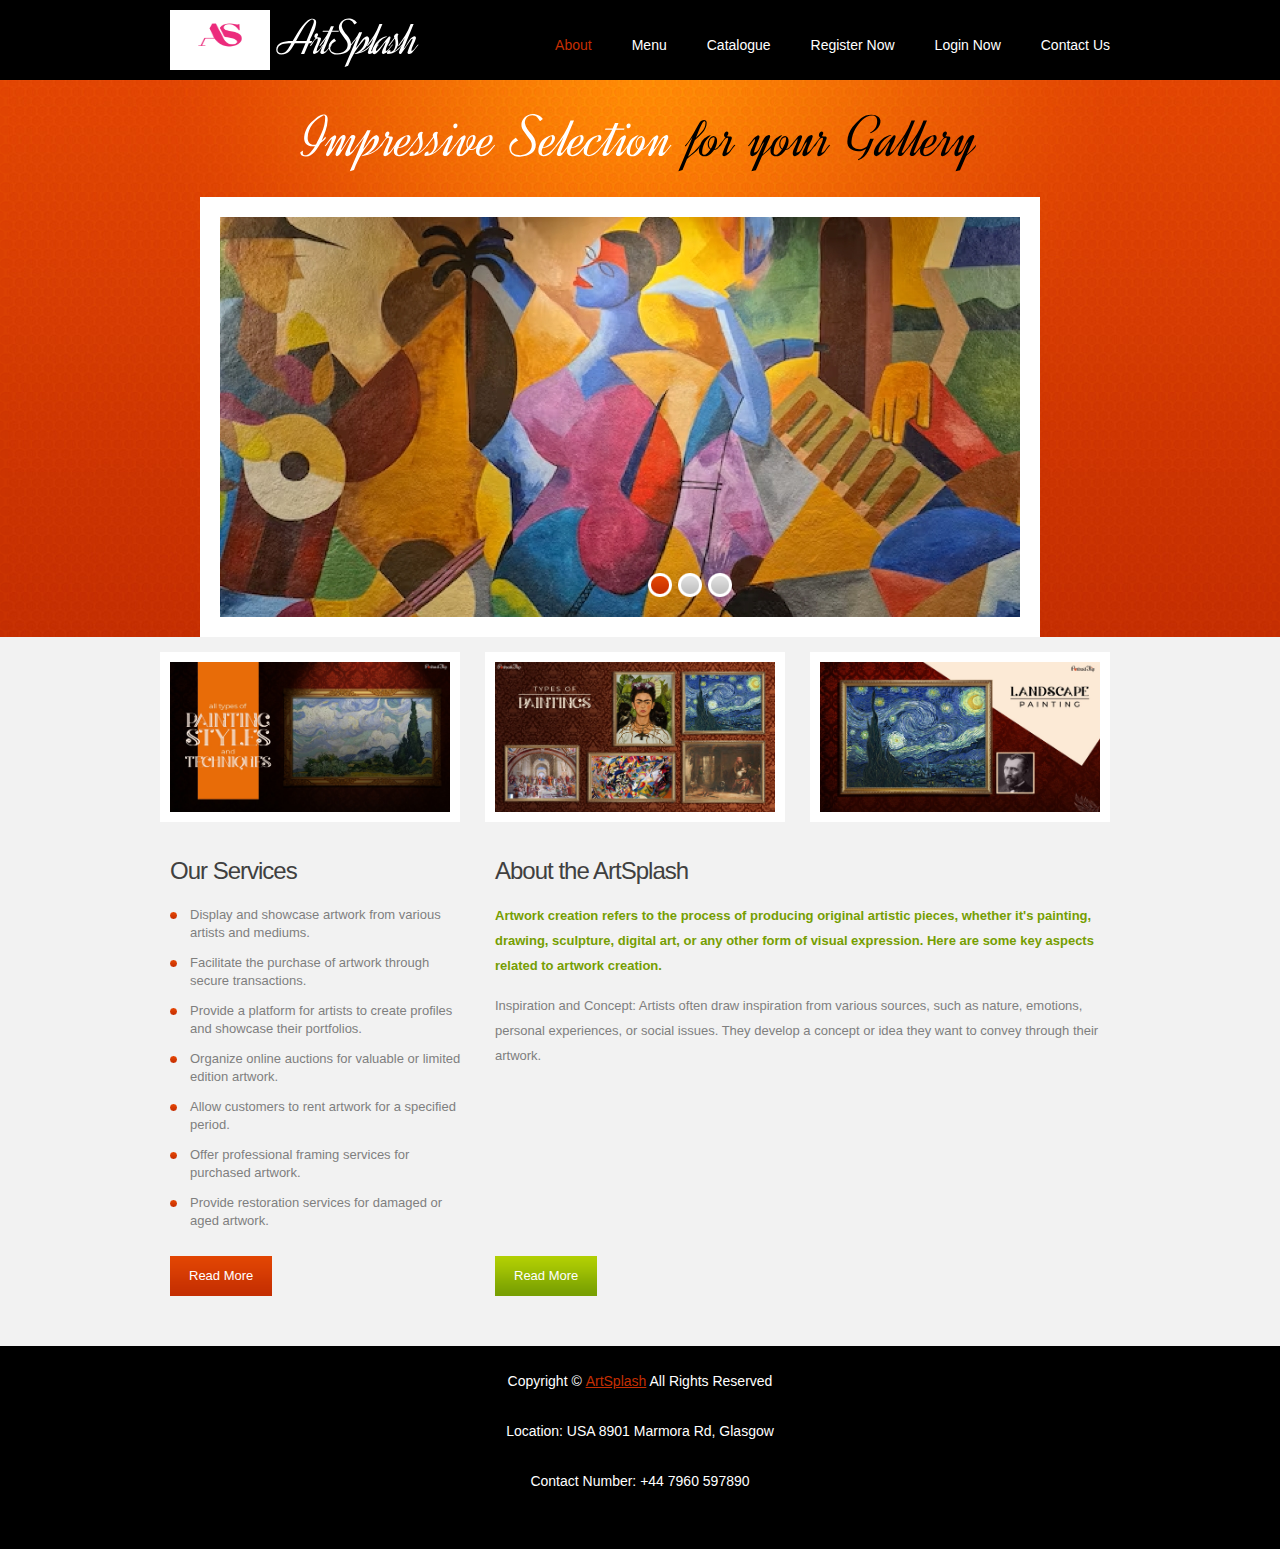
<file: index.html>
<!DOCTYPE html>
<html lang="en">
<head>
<title>ArtSplash</title>
<meta charset="utf-8">
<link rel="stylesheet" href="css/reset.css" type="text/css" media="screen">
<link rel="stylesheet" href="css/style.css" type="text/css" media="screen">
<link rel="stylesheet" href="css/layout.css" type="text/css" media="screen">
<script src="js/jquery-1.7.1.min.js" type="text/javascript"></script>
<script src="js/cufon-yui.js" type="text/javascript"></script>
<script src="js/cufon-replace.js" type="text/javascript"></script>
<script src="js/Dynalight_400.font.js" type="text/javascript"></script>
<script src="js/FF-cash.js" type="text/javascript"></script>
<script src="js/tms-0.3.js" type="text/javascript"></script>
<script src="js/tms_presets.js" type="text/javascript"></script>
<script src="js/jquery.easing.1.3.js" type="text/javascript"></script>
<script src="js/jquery.equalheights.js" type="text/javascript"></script>
<!--[if lt IE 9]><script type="text/javascript" src="js/html5.js"></script><![endif]-->
</head>
<body id="page1">
<!--==============================header=================================-->
<header>
  <div class="row-top">
    <div class="main">
      <div class="wrapper">
        <h1><a href="index.html"><img src="images/logo.jpg" width="100px"; height="70px"> ArtSplash<span></span></a></h1>
        <nav>
          <ul class="menu">
            <li><a class="active" href="index.html">About</a></li>
            <li><a href="menu.html">Menu</a></li>
            <li><a href="catalogue.html">Catalogue </a></li>
            <li><a href="sregisteration.html">Register Now</a></li>
            <li><a href="login.html">Login Now</a></li>
            <li><a href="contact.html">Contact Us</a></li>
          </ul>
        </nav>
      </div>
    </div>
  </div>
  <div class="row-bot">
    <div class="row-bot-bg">
      <div class="main">
        <h2>Impressive Selection <span>for your Gallery</span></h2>
        <div class="slider-wrapper">
          <div class="slider">
            <ul class="items">
              <li> <img src="images/slider2.jpg" alt=""/> </li>
              <li> <img src="images/slider1.jpg" alt="" /> </li>
              <li> <img src="images/slider3.jpg" alt="" /> </li>
            </ul>
          </div>
        </div>
      </div>
    </div>
  </div>
</header>
<!--==============================content================================-->
<section id="content">
  <div class="main">
    <div class="wrapper img-indent-bot">
      <article class="col-1"> <a href="#"><img class="img-border" src="images/subslider1.jpg" alt="" width="280px" height="150px"></a> </article>
      <article class="col-1"> <a href="#"><img class="img-border" src="images/subslider2.jpg" alt="" width="280px" height="150px"></a> </article>
      <article class="col-2"> <a href="#"><img class="img-border" src="images/subslider3.jpg" alt="" width="280px" height="150px"></a> </article>
    </div>
    <div class="wrapper">
      <article class="column-1">
        <div class="indent-left">
          <div class="maxheight indent-bot">
            <h3>Our Services</h3>
            <ul class="list-1">
              <li><a href="#">Display and showcase artwork from various artists and mediums.</a></li>
              <li><a href="#">Facilitate the purchase of artwork through secure transactions.</a></li>
              <li><a href="#">Provide a platform for artists to create profiles and showcase their portfolios.</a></li>
              <li><a href="#">Organize online auctions for valuable or limited edition artwork.</a></li>
              <li><a href="#">Allow customers to rent artwork for a specified period.</a></li>
              <li><a href="#">Offer professional framing services for purchased artwork.</a></li>
              <li><a href="#">Provide restoration services for damaged or aged artwork.</a></li>
            </ul>
          </div>
          <a class="button-1" href="#">Read More</a> </div>
      </article>
      <article class="column-2">
        <div class="maxheight indent-bot">
          <h3 class="p1">About the ArtSplash</h3>
          <h6 class="p2">Artwork creation refers to the process of producing original artistic pieces, whether it's painting, drawing, sculpture, digital art, or any other form of visual expression. Here are some key aspects related to artwork creation.</h6>
          <p class="p2">Inspiration and Concept: Artists often draw inspiration from various sources, such as nature, emotions, personal experiences, or social issues. They develop a concept or idea they want to convey through their artwork.  </div>
        <a class="button-2" href="#">Read More</a> </article>
    </div>
  </div>
</section>
<!--==============================footer=================================-->
<footer>
  <div class="main">
    <div class="aligncenter"> <span>Copyright &copy; <a href="#">ArtSplash</a> All Rights Reserved</span><br>
    <span>Location:  USA 8901 Marmora Rd, Glasgow</span><BR>
    <span>Contact Number: +44 7960 597890</span> <br>
  </div>
  </div>
</footer>
<script type="text/javascript">Cufon.now();</script>
<script type="text/javascript">
$(window).load(function () {
    $('.slider')._TMS({
        duration: 1000,
        easing: 'easeOutQuint',
        preset: 'slideDown',
        slideshow: 7000,
        banners: false,
        pauseOnHover: true,
        pagination: true,
        pagNums: false
    });
});
</script>
</body>
</html>
</file>
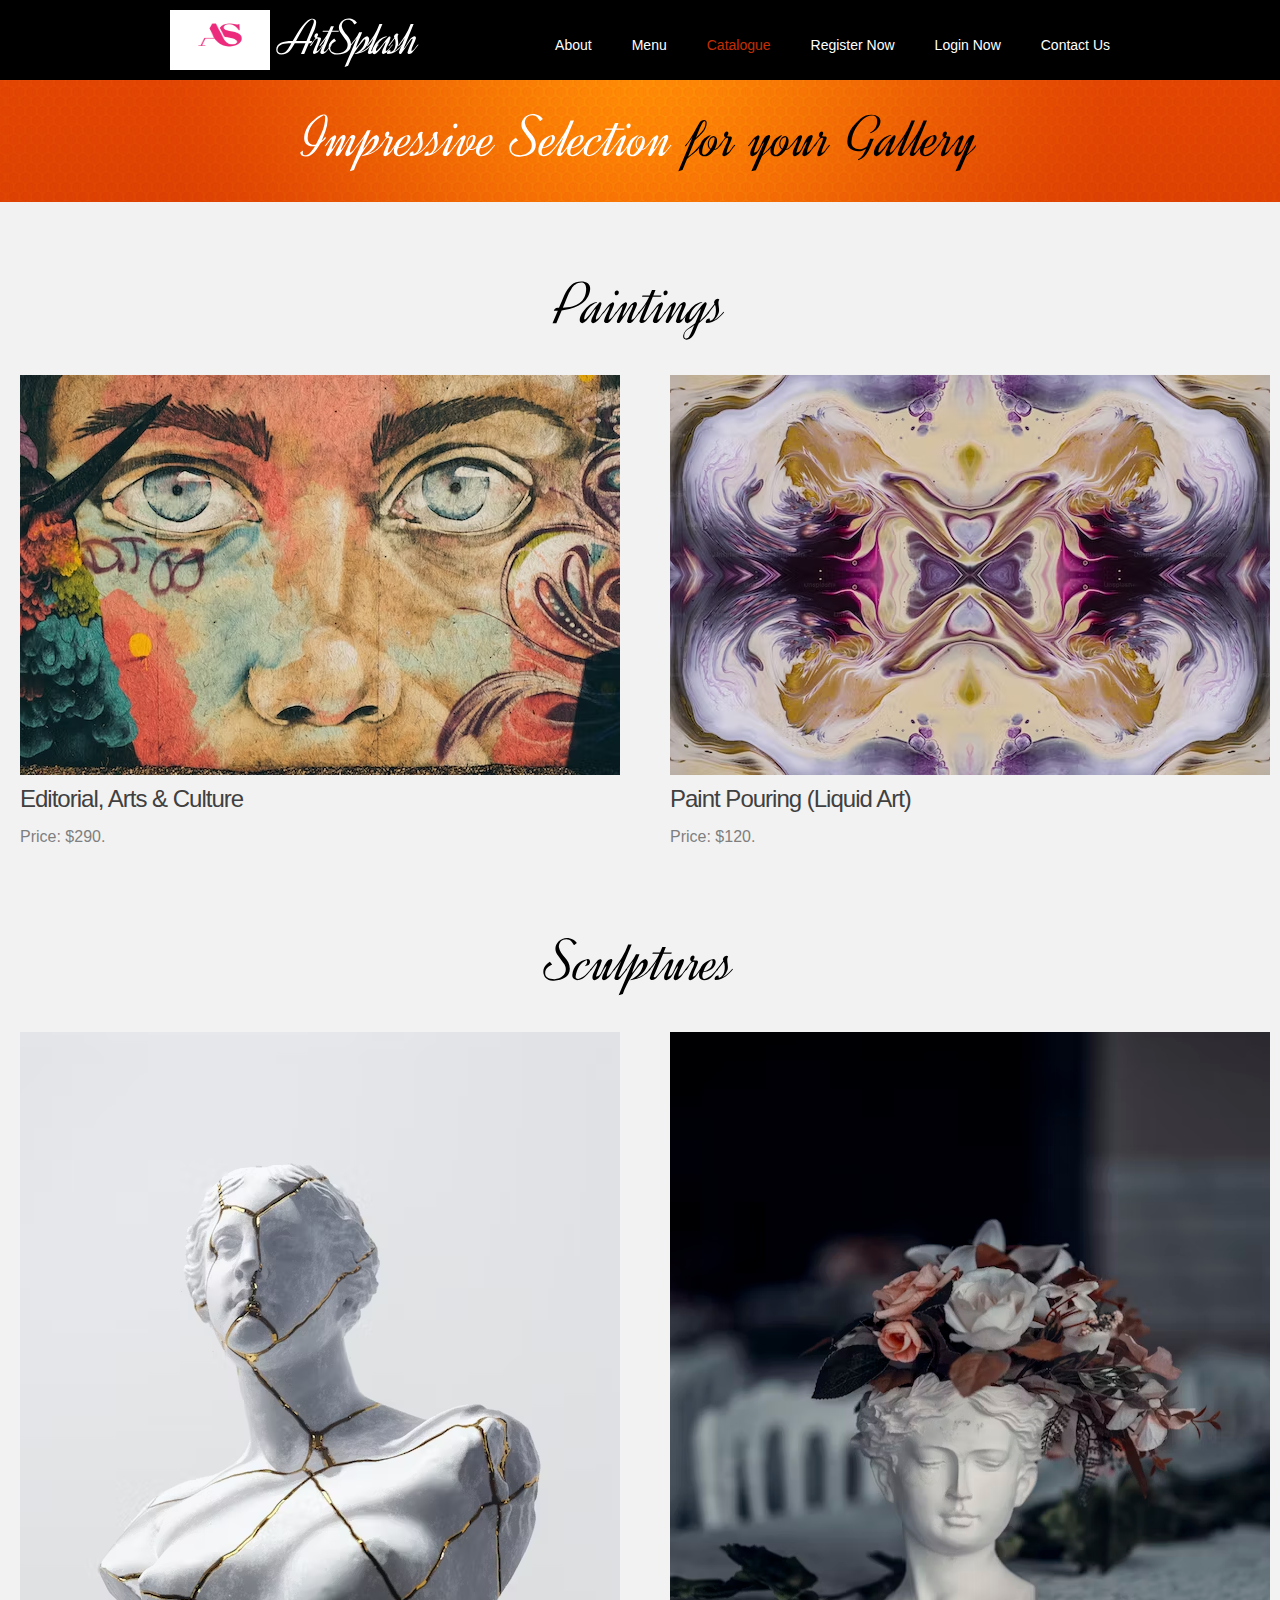
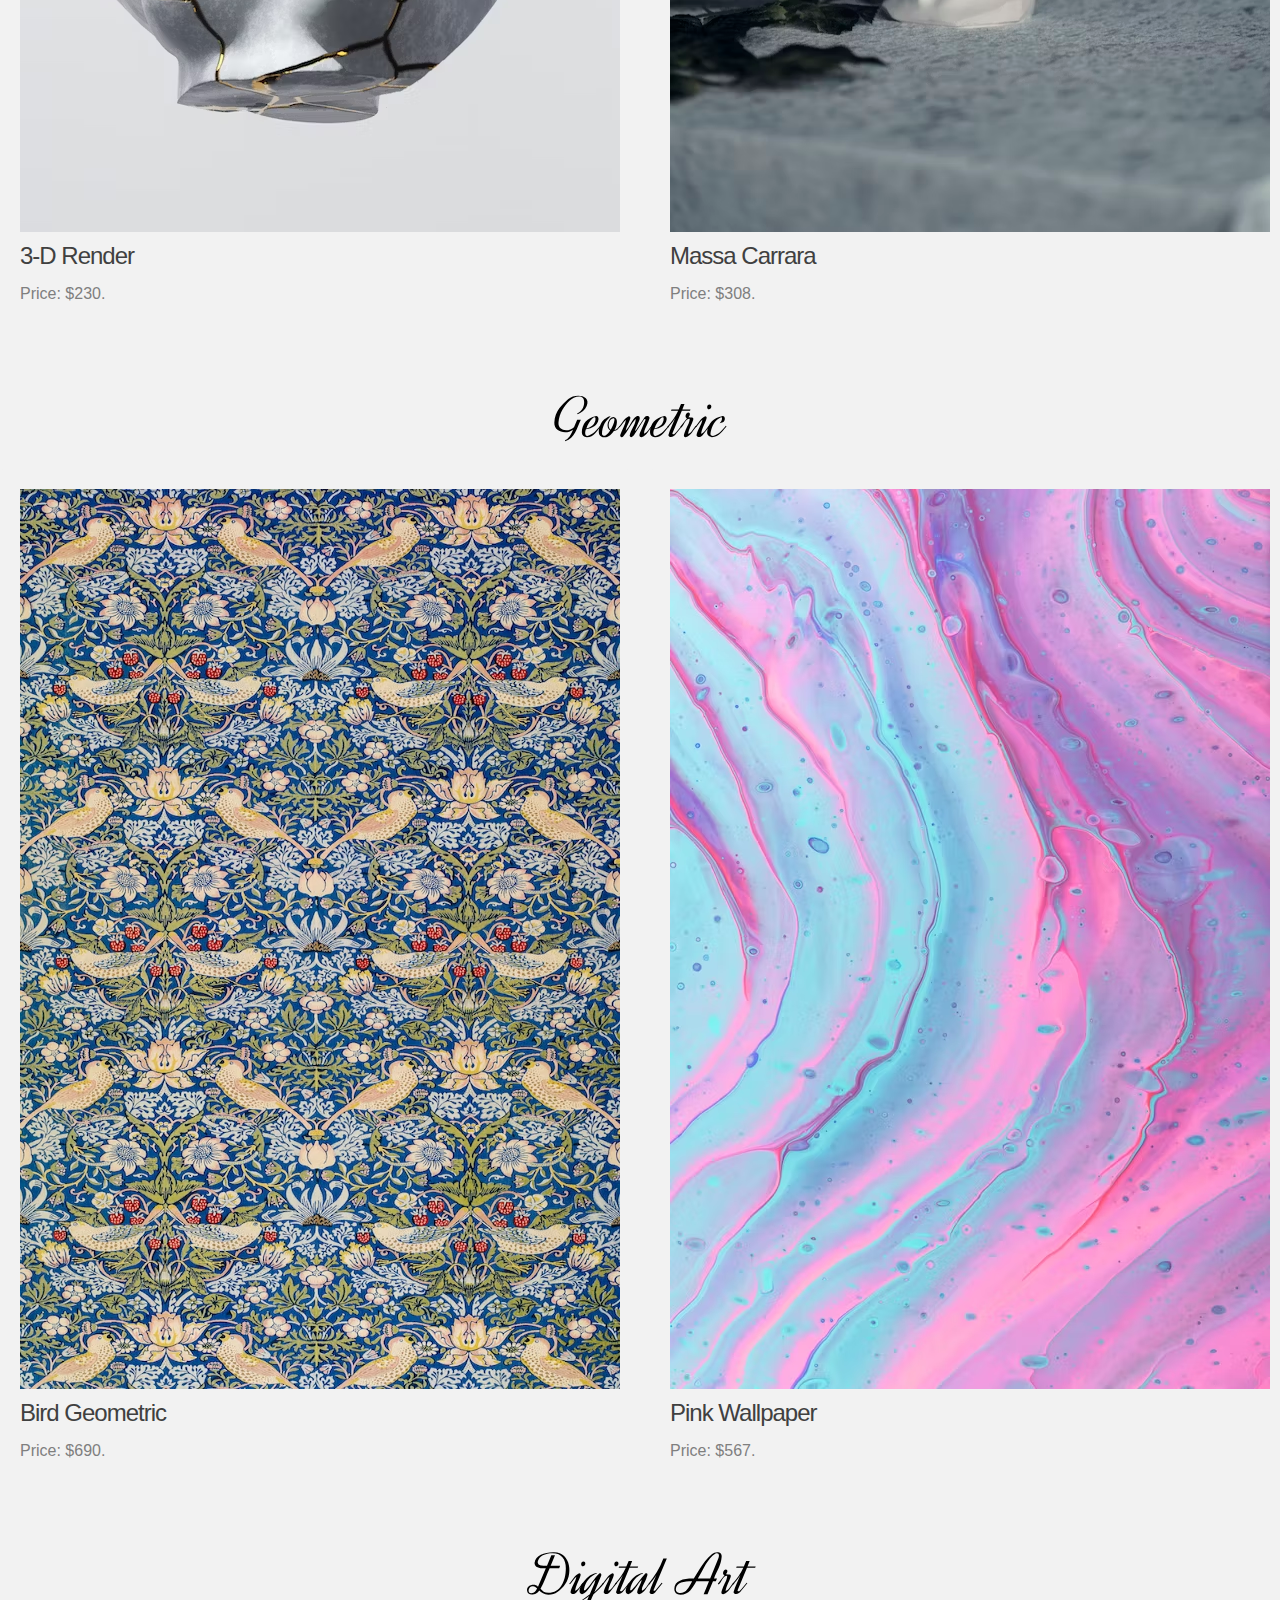
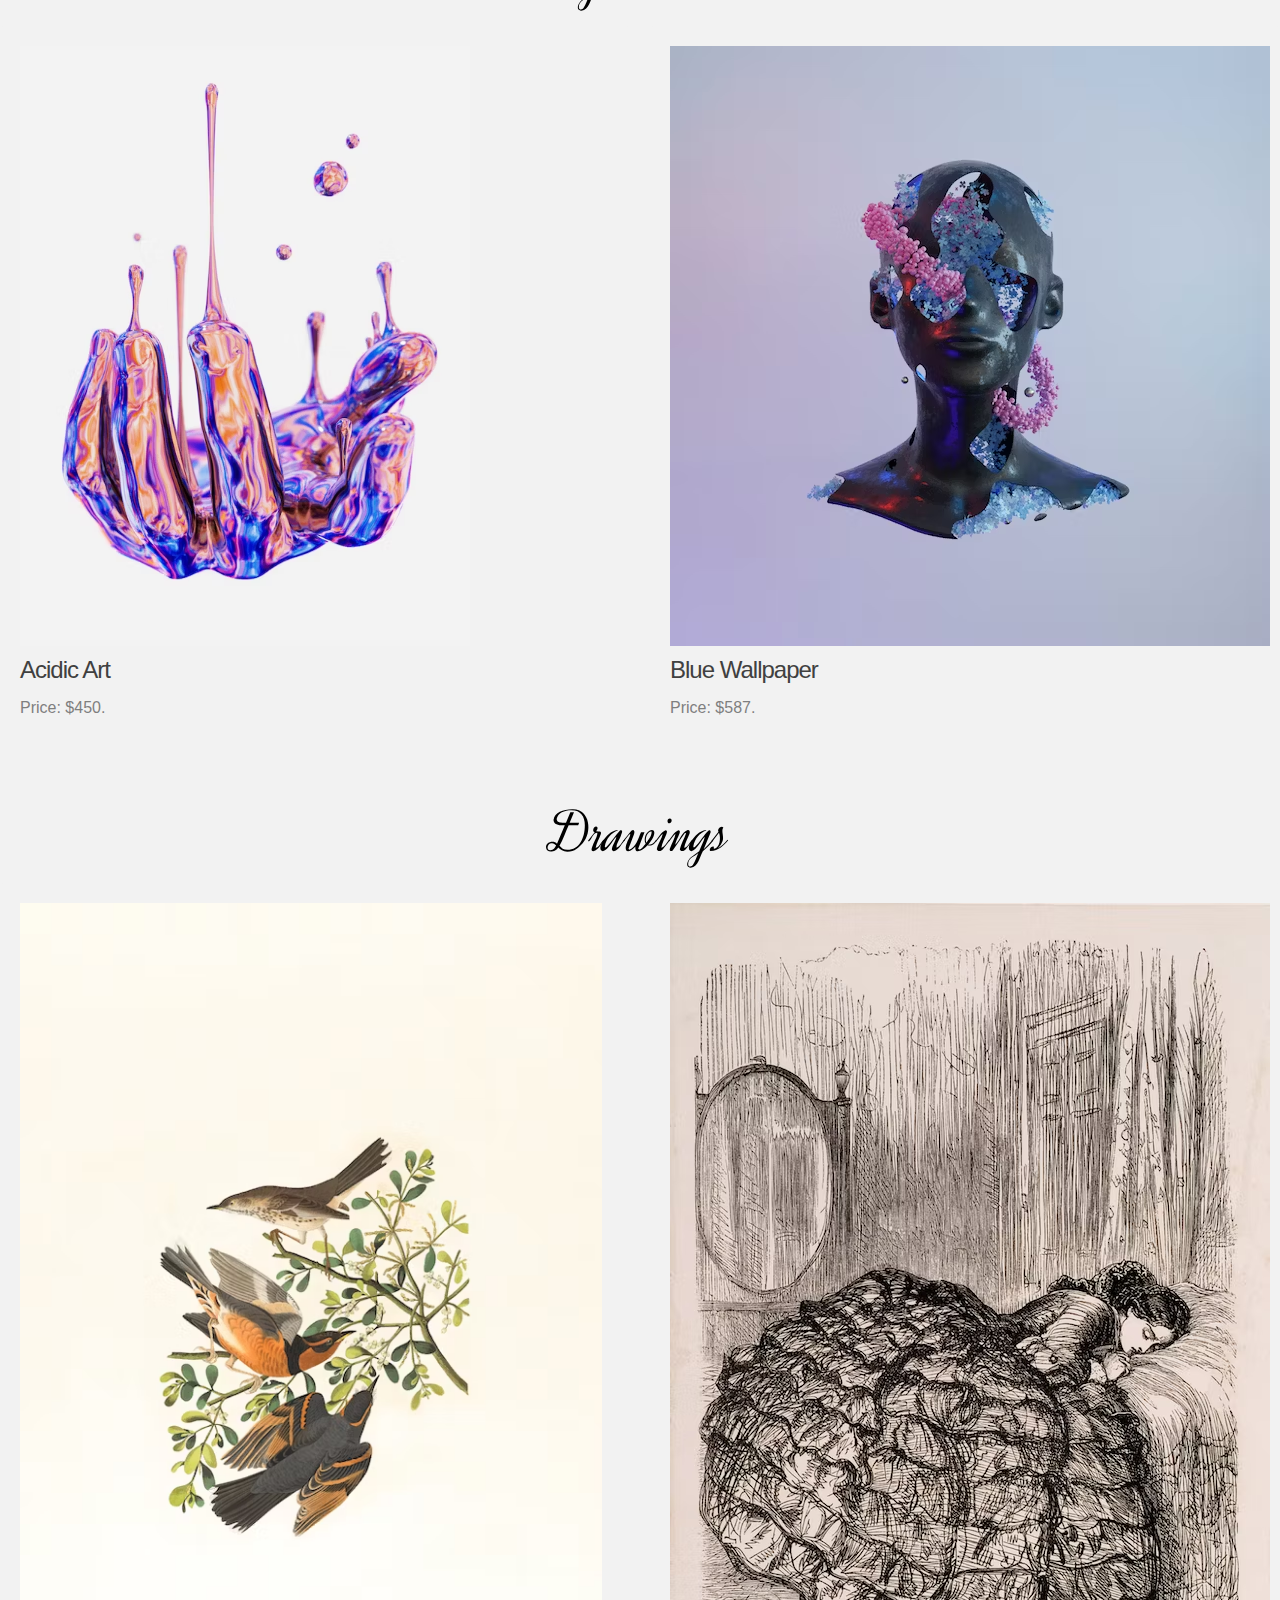
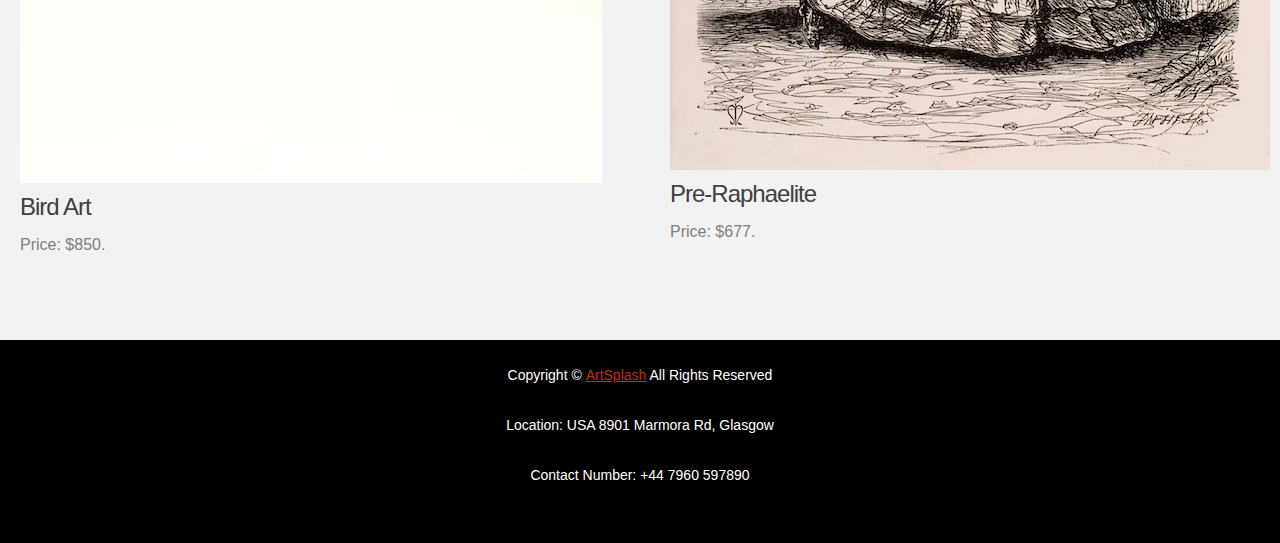
<file: catalogue.html>
<!DOCTYPE html>
<html lang="en">
<head>
<title>ArtSplash | Catalogue</title>
<meta charset="utf-8">
<link rel="stylesheet" href="css/reset.css" type="text/css" media="screen">
<link rel="stylesheet" href="css/style.css" type="text/css" media="screen">
<link rel="stylesheet" href="css/layout.css" type="text/css" media="screen">
<link rel="stylesheet" href="css/prettyPhoto.css" type="text/css" media="screen">
<script src="js/jquery-1.7.1.min.js" type="text/javascript"></script>
<script src="js/cufon-yui.js" type="text/javascript"></script>
<script src="js/cufon-replace.js" type="text/javascript"></script>
<script src="js/Dynalight_400.font.js" type="text/javascript"></script>
<script src="js/FF-cash.js" type="text/javascript"></script>
<script src="js/jquery.prettyPhoto.js" type="text/javascript"></script>
<script src="js/hover-image.js" type="text/javascript"></script>
<script src="js/jquery.easing.1.3.js" type="text/javascript"></script>
<script src="js/jquery.bxSlider.js" type="text/javascript"></script>
<script type="text/javascript">
$(document).ready(function () {
    $('#slider-2').bxSlider({
        pager: true,
        controls: false,
        moveSlideQty: 1,
        displaySlideQty: 4
    });
    $("a[data-gal^='prettyPhoto']").prettyPhoto({
        theme: 'facebook'
    });
});
</script>
<!--[if lt IE 9]><script type="text/javascript" src="js/html5.js"></script><![endif]-->
</head>
<body id="page3">
<!--==============================header=================================-->
<header>
  <div class="row-top">
    <div class="main">
      <div class="wrapper">
        <h1><a href="index.html"><img src="images/logo.jpg" width="100px"; height="70px"> ArtSplash</a></h1>
        <nav>
          <ul class="menu">
            <li><a href="index.html">About</a></li>
            <li><a href="menu.html">Menu</a></li>
            <li><a class="active" href="catalogue.html">Catalogue </a></li>
            <li><a href="registeration.html">Register Now</a></li>
            <li><a href="login.html">Login Now</a></li>
            <li><a href="contact.html">Contact Us</a></li>
          </ul>
        </nav>
      </div>
    </div>
  </div>
  <div class="row-bot">
    <div class="row-bot-bg">
      <div class="main">
        <h2>Impressive Selection <span>for your Gallery</span></h2>
      </div>
    </div>
  </div>
</header>
<!--==============================content================================-->
<section id="content">
  <div class="category" style=" margin-top: 20px;">
    <h2 style="color: black;">Paintings</h2>

    <div class="artwork-list" style=" display: grid;
    grid-template-columns: repeat(auto-fit, minmax(300px, 1fr));
    grid-gap: 20px;">

      <div class="artwork" style="background-color: #f2f2f2;
      padding: 20px;
      border-radius: 5px;">
        <img src="images/p1.jpg" alt="Painting 1">
        <h3>Editorial, Arts & Culture</h3>
        <p>Price: $290.</p>
      </div>

      <div class="artwork" style="background-color: #f2f2f2;
      padding: 20px;
      border-radius: 5px;">
        <img src="images/p2.jpg" alt="Painting 2">
        <h3>Paint Pouring (Liquid Art)</h3>
        <p>Price: $120.</p>
      </div>
      <!-- Add more artwork designs for paintings here -->
    </div>
  </div>
  
  <!-- Sculptures -->
  <div class="category"style=" margin-top: 20px;">
    <h2 style="color: black;">Sculptures</h2>
    <div class="artwork-list" style=" display: grid;
    grid-template-columns: repeat(auto-fit, minmax(300px, 1fr));
    grid-gap: 20px;">

      <div class="artwork" style="background-color: #f2f2f2;
      padding: 20px;
      border-radius: 5px;">
        <img src="images/s1.jpg" alt="Sculpture 1">
        <h3>3-D Render</h3>
        <p>Price: $230.</p>
      </div>

      <div class="artwork" style="background-color: #f2f2f2;
      padding: 20px;
      border-radius: 5px;">
        <img src="images/s2.jpg" alt="Sculpture 2" style="height: 800px; width: 600px;">
        <h3>Massa Carrara</h3>
        <p>Price: $308.</p>
      </div>
      <!-- Add more artwork designs for sculptures here -->
    </div>
  </div>

   <!-- Geometric -->
   <div class="category"style=" margin-top: 20px;">
    <h2 style="color: black;">Geometric</h2>
    <div class="artwork-list" style=" display: grid;
    grid-template-columns: repeat(auto-fit, minmax(300px, 1fr));
    grid-gap: 20px;">

      <div class="artwork" style="background-color: #f2f2f2;
      padding: 20px;
      border-radius: 5px;">
        <img src="images/g1.jpg" alt="Sculpture 1" style="height: 900px; width: 600px;">
        <h3>Bird Geometric</h3>
        <p>Price: $690.</p>
      </div>

      <div class="artwork" style="background-color: #f2f2f2;
      padding: 20px;
      border-radius: 5px;">
        <img src="images/g2.jpg" alt="Sculpture 2" >
        <h3>Pink Wallpaper</h3>
        <p>Price: $567.</p>
      </div>
      <!-- Add more artwork designs for sculptures here -->
    </div>
  </div>

  <!-- Digital Art -->
  <div class="category"style=" margin-top: 20px;">
    <h2 style="color: black;">Digital Art</h2>
    <div class="artwork-list" style=" display: grid;
    grid-template-columns: repeat(auto-fit, minmax(300px, 1fr));
    grid-gap: 20px;">

      <div class="artwork" style="background-color: #f2f2f2;
      padding: 20px;
      border-radius: 5px;">
        <img src="images/d1.jpg" alt="Sculpture 1" style="height: 600px;">
        <h3>Acidic Art</h3>
        <p>Price: $450.</p>
      </div>

      <div class="artwork" style="background-color: #f2f2f2;
      padding: 20px;
      border-radius: 5px;">
        <img src="images/d2.jpg" alt="Sculpture 2" >
        <h3>Blue Wallpaper</h3>
        <p>Price: $587.</p>
      </div>
      <!-- Add more artwork designs for sculptures here -->
    </div>
  </div>

  <!-- Drawings -->
  <div class="category"style=" margin-top: 20px;">
    <h2 style="color: black;">Drawings</h2>
    <div class="artwork-list" style=" display: grid;
    grid-template-columns: repeat(auto-fit, minmax(300px, 1fr));
    grid-gap: 20px;">

      <div class="artwork" style="background-color: #f2f2f2;
      padding: 20px;
      border-radius: 5px;">
        <img src="images/draw1.jpg" alt="Sculpture 1" style="height: 880px;">
        <h3>Bird Art</h3>
        <p>Price: $850.</p>
      </div>

      <div class="artwork" style="background-color: #f2f2f2;
      padding: 20px;
      border-radius: 5px;">
        <img src="images/draw2.jpg" alt="Sculpture 2" >
        <h3>Pre-Raphaelite</h3>
        <p>Price: $677.</p>
      </div>
      <!-- Add more artwork designs for sculptures here -->
    </div>
  </div>
</section>
<!--==============================footer=================================-->
<footer>
  <div class="main">
    <div class="aligncenter"> <span>Copyright &copy; <a href="#">ArtSplash</a> All Rights Reserved</span><br>
    <span>Location:  USA 8901 Marmora Rd, Glasgow</span><BR>
    <span>Contact Number: +44 7960 597890</span> <br>
  </div>
  </div>
</footer>
<script type="text/javascript">Cufon.now();</script>
</body>
</html>
</file>
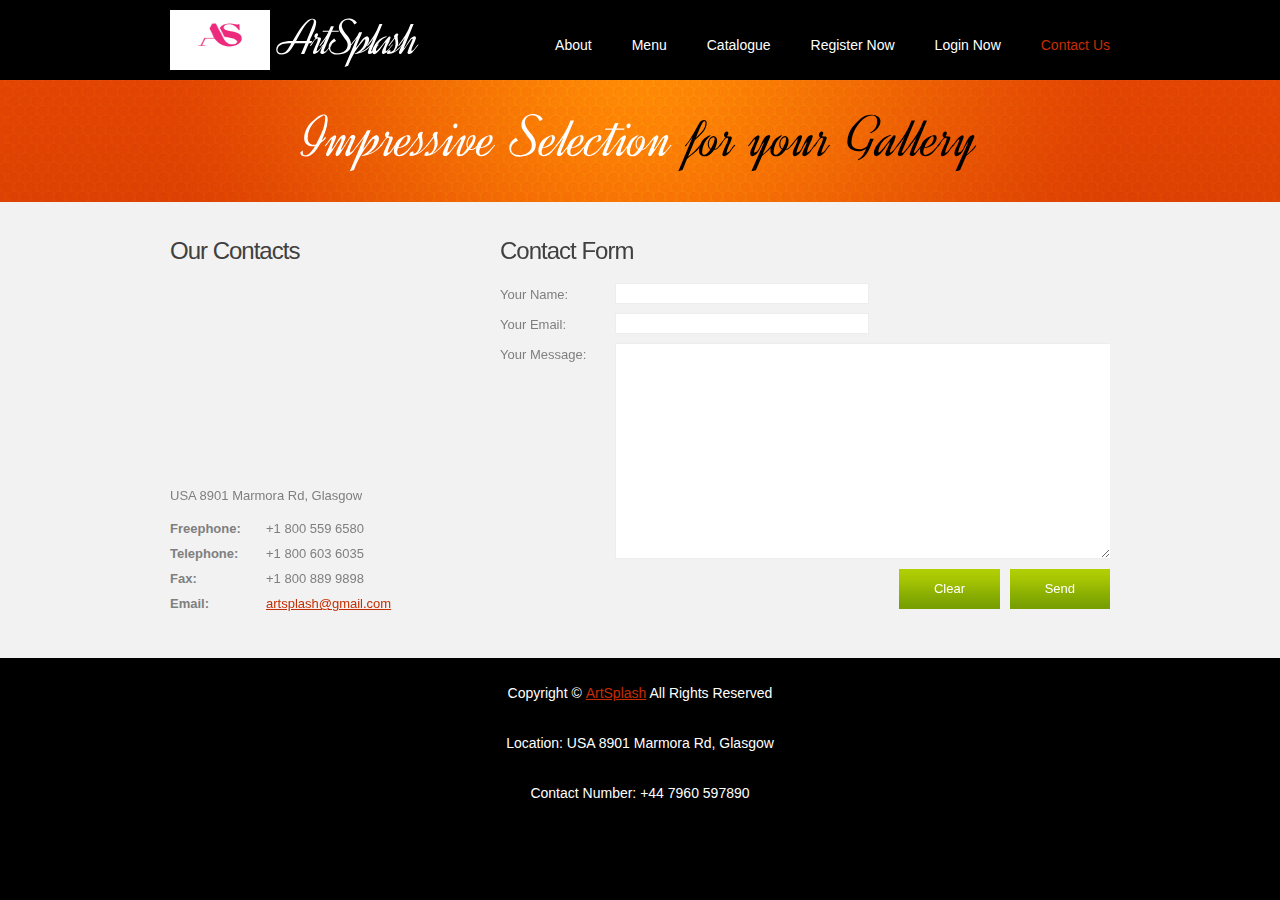
<file: contact.html>
<!DOCTYPE html>
<html lang="en">
<head>
<title>ArtSplash | Contact</title>
<meta charset="utf-8">
<link rel="stylesheet" href="css/reset.css" type="text/css" media="screen">
<link rel="stylesheet" href="css/style.css" type="text/css" media="screen">
<link rel="stylesheet" href="css/layout.css" type="text/css" media="screen">
<script src="js/jquery-1.7.1.min.js" type="text/javascript"></script>
<script src="js/cufon-yui.js" type="text/javascript"></script>
<script src="js/cufon-replace.js" type="text/javascript"></script>
<script src="js/Dynalight_400.font.js" type="text/javascript"></script>
<script src="js/FF-cash.js" type="text/javascript"></script>
<!--[if lt IE 9]><script type="text/javascript" src="js/html5.js"></script><![endif]-->
</head>
<body id="page6">
<!--==============================header=================================-->
<header>
  <div class="row-top">
    <div class="main">
      <div class="wrapper">
        <h1><a href="index.html"><img src="images/logo.jpg" width="100px"; height="70px"> ArtSplash<span></span></a></h1>
        <nav>
          <ul class="menu">
            <li><a href="index.html">About</a></li>
            <li><a href="menu.html">Menu</a></li>
            <li><a href="catalogue.html">Catalogue </a></li>
            <li><a href="registeration.html">Register Now</a></li>
            <li><a href="login.html">Login Now</a></li>
            <li><a class="active" href="contact.html">Contact Us</a></li>
          </ul>
        </nav>
      </div>
    </div>
  </div>
  <div class="row-bot">
    <div class="row-bot-bg">
      <div class="main">
        <h2>Impressive Selection <span>for your Gallery</span></h2>
      </div>
    </div>
  </div>
</header>
<!--==============================content================================-->
<section id="content">
  <div class="main">
    <div class="wrapper">
      <article class="col-1">
        <div class="indent-left">
          <h3 class="p1">Our Contacts</h3>
          <figure class="indent-bot">
            <iframe width="240" height="180" src="http://maps.google.com/maps?f=q&amp;source=s_q&amp;hl=en&amp;geocode=&amp;q=Brooklyn,+New+York,+NY,+United+States&amp;aq=0&amp;sll=37.0625,-95.677068&amp;sspn=61.282355,146.513672&amp;ie=UTF8&amp;hq=&amp;hnear=Brooklyn,+Kings,+New+York&amp;ll=40.649974,-73.950005&amp;spn=0.01628,0.025663&amp;z=14&amp;iwloc=A&amp;output=embed"></iframe>
          </figure>
          <dl>
            <dt class="p1">USA 8901 Marmora Rd, Glasgow</dt>
            <dd><span>Freephone:</span> +1 800 559 6580</dd>
            <dd><span>Telephone:</span> +1 800 603 6035</dd>
            <dd><span>Fax:</span> +1 800 889 9898</dd>
            <dd><span>Email:</span><a class="color-2" href="#">artsplash@gmail.com</a></dd>
          </dl>
        </div>
      </article>
      <article class="col-2">
        <h3 class="p1">Contact Form</h3>
        <form id="contact-form" action="#" method="post" enctype="multipart/form-data">
          <fieldset>
            <label><span class="text-form">Your Name:</span>
              <input name="name" type="text" />
            </label>
            <label><span class="text-form">Your Email:</span>
              <input name="email" type="text" />
            </label>
            <div class="wrapper">
              <div class="text-form">Your Message:</div>
              <div class="extra-wrap">
                <textarea></textarea>
                <div class="clear"></div>
                <div class="buttons"> <a class="button-2" href="#">Clear</a> <a class="button-2" href="#">Send</a> </div>
              </div>
            </div>
          </fieldset>
        </form>
      </article>
    </div>
  </div>
</section>
<!--==============================footer=================================-->
<footer>
  <div class="main">
    <div class="aligncenter"> <span>Copyright &copy; <a href="#">ArtSplash</a> All Rights Reserved</span><br>
      <span>Location:  USA 8901 Marmora Rd, Glasgow</span><BR>
      <span>Contact Number: +44 7960 597890</span> <br>
    </div>
    </div>
</footer>

</body>
</html>
</file>
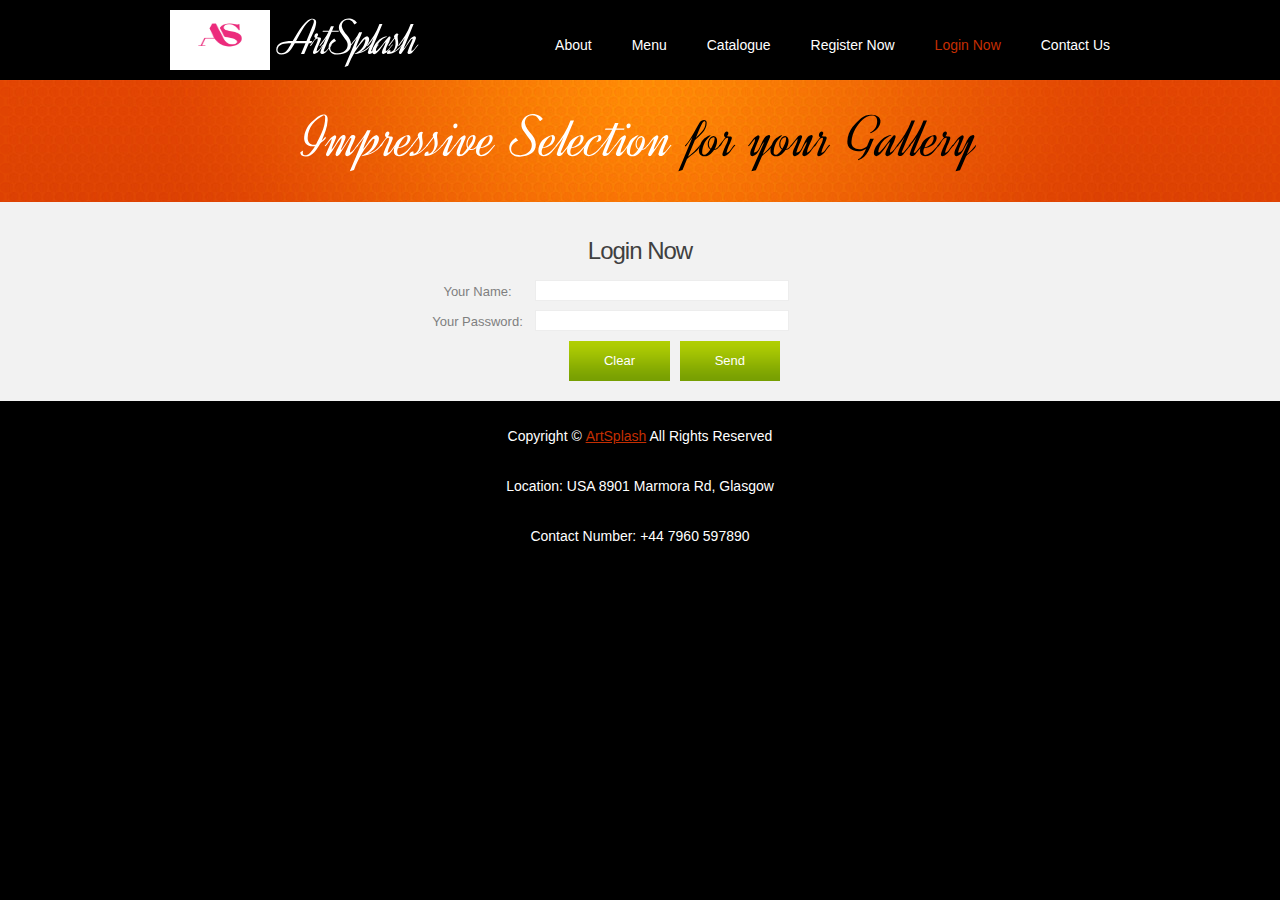
<file: login.html>
<!DOCTYPE html>
<html lang="en">
<head>
<title>ArtSplash | Login</title>
<meta charset="utf-8">
<link rel="stylesheet" href="css/reset.css" type="text/css" media="screen">
<link rel="stylesheet" href="css/style.css" type="text/css" media="screen">
<link rel="stylesheet" href="css/layout.css" type="text/css" media="screen">
<script src="js/jquery-1.7.1.min.js" type="text/javascript"></script>
<script src="js/cufon-yui.js" type="text/javascript"></script>
<script src="js/cufon-replace.js" type="text/javascript"></script>
<script src="js/Dynalight_400.font.js" type="text/javascript"></script>
<script src="js/FF-cash.js" type="text/javascript"></script>
<!--[if lt IE 9]><script type="text/javascript" src="js/html5.js"></script><![endif]-->
</head>
<body id="page5">
<!--==============================header=================================-->
<header>
  <div class="row-top">
    <div class="main">
      <div class="wrapper">
        <h1><a href="index.html"><img src="images/logo.jpg" width="100px"; height="70px"> ArtSplash<span></span></a></h1>
        <nav>
          <ul class="menu">
            <li><a href="index.html">About</a></li>
            <li><a href="menu.html">Menu</a></li>
            <li><a href="catalogue.html">Catalogue </a></li>
            <li><a href="registeration.html">Register Now</a></li>
            <li><a class="active" href="login.html">Login Now </a></li>
            <li><a href="contact.html">Contact Us</a></li>
          </ul>
        </nav>
      </div>
    </div>
  </div>
  <div class="row-bot">
    <div class="row-bot-bg">
      <div class="main">
        <h2>Impressive Selection <span>for your Gallery</span></h2>
      </div>
    </div>
  </div>
</header>
<!--==============================content================================-->
<section id="content">
  <div class="main">
    <div class="container">
      <h3 style="text-align: center;">Login Now</h3>
      <form id="contact-form" action="#" method="post" enctype="multipart/form-data">
        <fieldset>
          <label><span class="text-form" style="text-align: center; margin-left: 250px;">Your Name:</span>
            <input name="name" type="text" />
          </label>
          
          <div class="wrapper">
            <div class="text-form" style="text-align: center; margin-left: 250px;">Your Password:</div>
            <div class="extra-wrap">
              <input name="Password" type="text" />
              <div class="clear"></div>
              <div class="buttons" style=" margin-right: 330px;"> <a class="button-2" href="#">Clear</a> <a class="button-2" href="#">Send</a> </div>
            </div>
          </div>
        </fieldset>
      </form>
    </div>
  </div>
</section>
<!--==============================footer=================================-->
<footer>
  <div class="main">
    <div class="aligncenter"> <span>Copyright &copy; <a href="#">ArtSplash</a> All Rights Reserved</span><br>
    <span>Location:  USA 8901 Marmora Rd, Glasgow</span><BR>
    <span>Contact Number: +44 7960 597890</span> <br>
  </div>
  </div>
</footer>
<script type="text/javascript">Cufon.now();</script>
</body>
</html>
</file>
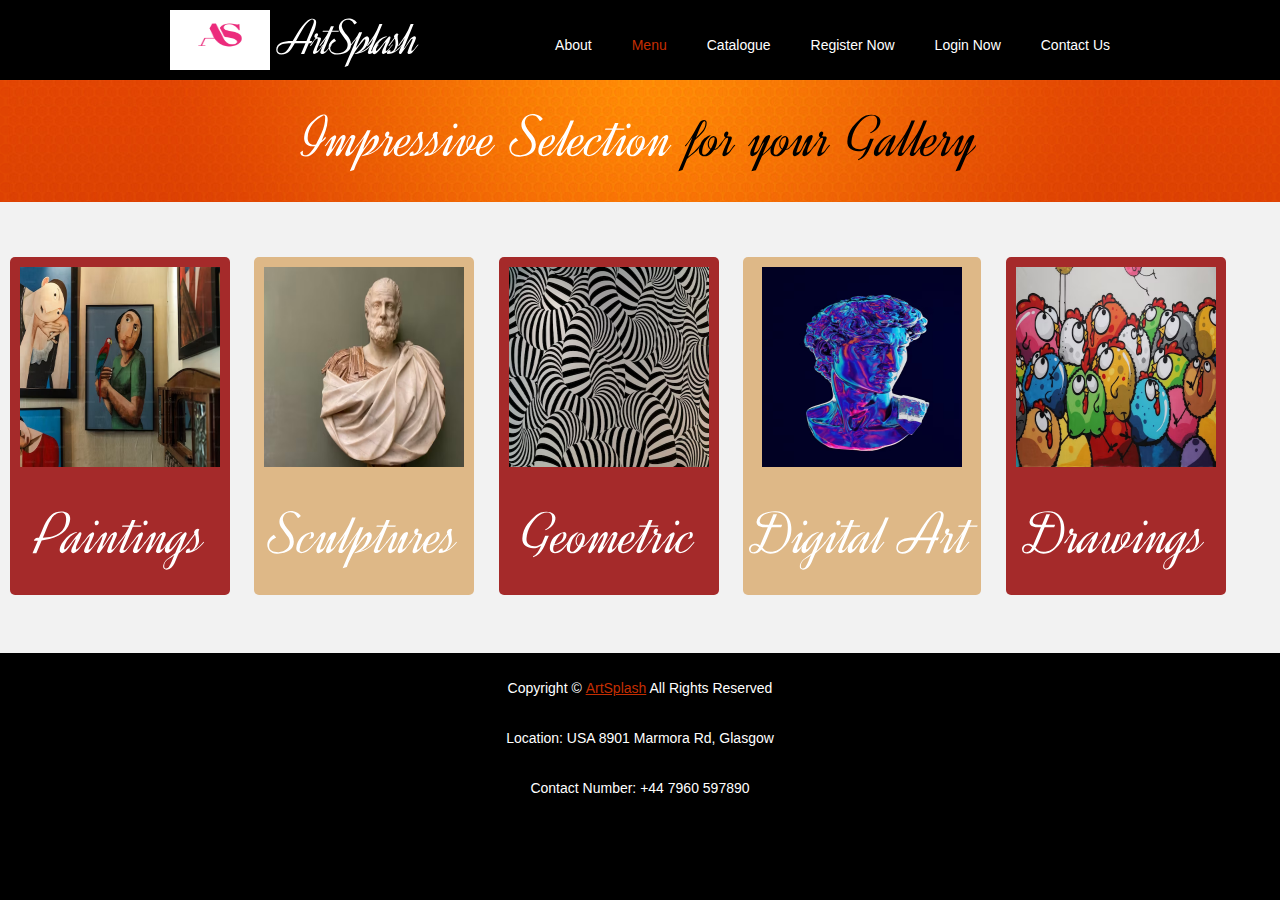
<file: menu.html>
<!DOCTYPE html>
<html lang="en">
<head>
<title>ArtSplash | Menu</title>
<meta charset="utf-8">
<link rel="stylesheet" href="css/reset.css" type="text/css" media="screen">
<link rel="stylesheet" href="css/style.css" type="text/css" media="screen">
<link rel="stylesheet" href="css/layout.css" type="text/css" media="screen">
<script src="js/jquery-1.7.1.min.js" type="text/javascript"></script>
<script src="js/cufon-yui.js" type="text/javascript"></script>
<script src="js/cufon-replace.js" type="text/javascript"></script>
<script src="js/Dynalight_400.font.js" type="text/javascript"></script>
<script src="js/FF-cash.js" type="text/javascript"></script>
<script src="js/jquery.equalheights.js" type="text/javascript"></script>
<script src="js/jquery.bxSlider.js" type="text/javascript"></script>
<script type="text/javascript">
$(document).ready(function () {
    $('#slider').bxSlider({
        pager: true,
        controls: false,
        moveSlideQty: 1,
        displaySlideQty: 3
    });
});
</script>
<!--[if lt IE 9]><script type="text/javascript" src="js/html5.js"></script><![endif]-->
</head>
<body id="page2">
<!--==============================header=================================-->
<header>
  <div class="row-top">
    <div class="main">
      <div class="wrapper">
        <h1><a href="index.html"><img src="images/logo.jpg" width="100px"; height="70px"> ArtSplash</a></h1>
        <nav>
          <ul class="menu">
            <li><a href="index.html">About</a></li>
            <li><a class="active" href="menu.html">Menu</a></li>
            <li><a href="catalogue.html">Catalogue </a></li>
            <li><a href="registeration.html">Register Now</a></li>
            <li><a href="login.html">Login Now</a></li>
            <li><a href="contact.html">Contact Us</a></li>
          </ul>
        </nav>
      </div>
    </div>
  </div>
  <div class="row-bot">
    <div class="row-bot-bg">
      <div class="main">
        <h2>Impressive Selection <span>for your Gallery</span></h2>
      </div>
    </div>
  </div>
  <style>
    
  </style>
</header>
<!--==============================content================================-->
<section id="content">
  
  <div class="categories" style="margin-top: 20px;">
    <ul style=" list-style-type: none; padding: 0;">
      <li style=" display: inline-block; margin: 10px; padding: 10px; background-color:brown; border-radius: 5px; cursor: pointer;
      text-align: center;">
        <img src="images/c1.jpg" alt="Paintings" style=" width: 200px; height: 200px; margin-bottom: 10px;">
        <h2 style="margin: 0;">Paintings</h2>
      </li>
      <li style=" display: inline-block; margin: 10px; padding: 10px; background-color:burlywood; border-radius: 5px; cursor: pointer;
      text-align: center;">
        <img src="images/c2.jpg" alt="Sculptures" style=" width: 200px; height: 200px; margin-bottom: 10px;">
        <h2 style="margin: 0;">Sculptures</h2>
      </li>
      <li style=" display: inline-block; margin: 10px; padding: 10px; background-color: brown; border-radius: 5px; cursor: pointer;
      text-align: center;">
        <img src="images/c3.jpg" alt="Photography" style=" width: 200px; height: 200px; margin-bottom: 10px;">
        <h2 style="margin: 0;">Geometric</h2>
      </li>
      <li style=" display: inline-block; margin: 10px; padding: 10px; background-color:burlywood; border-radius: 5px; cursor: pointer;
      text-align: center;">
        <img src="images/c4.jpg" alt="Digital Art" style=" width: 200px; height: 200px; margin-bottom: 10px;">
        <h2 style="margin: 0;">Digital Art</h2>
      </li>
      <li style=" display: inline-block; margin: 10px; padding: 10px; background-color:brown; border-radius: 5px; cursor: pointer;
      text-align: center;">
        <img src="images/c5.jpg" alt="Drawings" style=" width: 200px; height: 200px; margin-bottom: 10px;">
        <h2 style="margin: 0;">Drawings</h2>
      </li>
    </ul>
  </div>
  
</section>
<!--==============================footer=================================-->
<footer>
  <div class="main">
    <div class="aligncenter"> <span>Copyright &copy; <a href="#">ArtSplash</a> All Rights Reserved</span><br>
    <span>Location:  USA 8901 Marmora Rd, Glasgow</span><BR>
    <span>Contact Number: +44 7960 597890</span> <br>
  </div>
  </div>
</footer>
<script type="text/javascript">Cufon.now();</script>
</body>
</html>
</file>
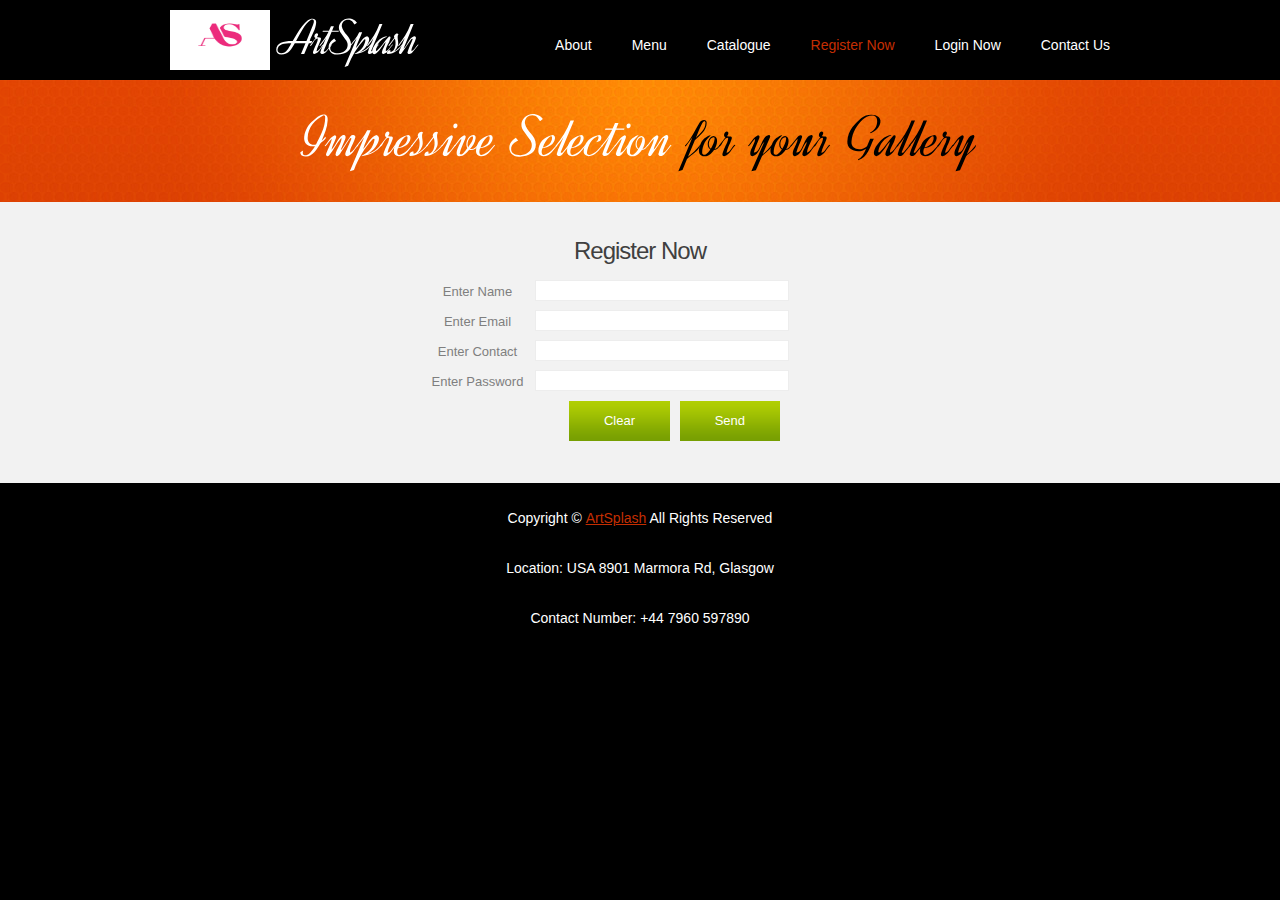
<file: registeration.html>
<!DOCTYPE html>
<html lang="en">
<head>
<title>ArtSplash | Regitration</title>
<meta charset="utf-8">
<link rel="stylesheet" href="css/reset.css" type="text/css" media="screen">
<link rel="stylesheet" href="css/style.css" type="text/css" media="screen">
<link rel="stylesheet" href="css/layout.css" type="text/css" media="screen">
<script src="js/jquery-1.7.1.min.js" type="text/javascript"></script>
<script src="js/cufon-yui.js" type="text/javascript"></script>
<script src="js/cufon-replace.js" type="text/javascript"></script>
<script src="js/Dynalight_400.font.js" type="text/javascript"></script>
<script src="js/FF-cash.js" type="text/javascript"></script>
<!--[if lt IE 9]><script type="text/javascript" src="js/html5.js"></script><![endif]-->
</head>
<body id="page4">
<!--==============================header=================================-->
<header>
  <div class="row-top">
    <div class="main">
      <div class="wrapper">
        <h1><a href="index.html"><img src="images/logo.jpg" width="100px"; height="70px"> ArtSplash<span></span></a></h1>
        <nav>
          <ul class="menu">
            <li><a href="index.html">About</a></li>
            <li><a href="menu.html">Menu</a></li>
            <li><a href="catalogue.html">Catalogue </a></li>
            <li><a class="active" href="registeration.html">Register Now</a></li>
            <li><a href="login.html">Login Now </a></li>
            <li><a href="contact.html">Contact Us</a></li>
          </ul>
        </nav>
      </div>
    </div>
  </div>
  <div class="row-bot">
    <div class="row-bot-bg">
      <div class="main">
        <h2>Impressive Selection <span>for your Gallery</span></h2>
      </div>
    </div>
  </div>
</header>
<!--==============================content================================-->
<section id="content">
  <div class="main" >
    <div class="container">
      <h3 style="text-align: center;">Register Now</h3>
      <form id="contact-form" action="#" method="post" enctype="multipart/form-data">
        <fieldset>
          <label><span class="text-form" style="text-align: center; margin-left: 250px;">Enter Name</span>
            <input name="name" type="text" / style="text-align: center;">
          </label>
          <label><span class="text-form" style="text-align: center; margin-left: 250px;">Enter Email Address</span>
            <input name="email" type="text" />
          </label>
          <label><span class="text-form" style="text-align: center; margin-left: 250px;">Enter Contact Number</span>
            <input name="email" type="text" />
          </label>
          <div class="wrapper">
            <div class="text-form" style="text-align: center; margin-left: 250px;">Enter Password</div>
            <div class="extra-wrap">
              <input name="Password" type="text" />
              <div class="clear"></div>
              <div class="buttons" style=" margin-right: 330px;"> <a class="button-2" href="#">Clear</a> <a class="button-2" href="#">Send</a> </div>
            </div>
          </div>
        </fieldset>
      </form>
    </div>
  </div>
</section>
<!--==============================footer=================================-->
<footer>
  <div class="main">
    <div class="aligncenter"> <span>Copyright &copy; <a href="#">ArtSplash</a> All Rights Reserved</span><br>
    <span>Location:  USA 8901 Marmora Rd, Glasgow</span><BR>
    <span>Contact Number: +44 7960 597890</span> <br>
  </div>
  </div>
</footer>
<script type="text/javascript">Cufon.now();</script>
</body>
</html>
</file>
<file: css/style.css>
/* Getting the new tags to behave */
article, aside, audio, canvas, command, datalist, details, embed, figcaption, figure, footer, header, hgroup, keygen, meter, nav, output, progress, section, source, video {
	display:block;
}
mark, rp, rt, ruby, summary, time {
	display:inline;
}
/* Global properties ======================================================== */
html {
	width:100%;
}
body {
	font-family:Arial, Helvetica, sans-serif;
	font-size:100%;
	color:#7f7f7f;
	min-width:960px;
	background:#000
}
.ic {
	border:0;
	float:right;
	background:#fff;
	color:#f00;
	width:50%;
	line-height:10px;
	font-size:10px;
	margin:-220% 0 0 0;
	overflow:hidden;
	padding:0
}
.bg {
	width:100%;
	background:center 0 no-repeat;
}
.main {
	width:960px;
	padding:0;
	margin:0 auto;
	font-size:13px;
	line-height:25px;
}
.container {
	width:940px;
	padding:0;
	margin:0 auto;
}
a {
	color:#7f7f7f;
	outline:none;
}
a:hover {
	text-decoration:none;
}
.col-1, .col-2, .column-1, .column-2 {
	float:left;
}
.wrapper {
	width:100%;
	overflow:hidden;
}
.extra-wrap {
	overflow:hidden;
}
.clear {
	clear: both;
	display: block;
	overflow: hidden;
	visibility: hidden;
	width: 0;
	height: 0;
}
p {
	margin-bottom:18px;
}
.p1 {
	margin-bottom:8px;
}
.p2 {
	margin-bottom:15px;
}
.p3 {
	margin-bottom:30px;
}
.p4 {
	margin-bottom:40px;
}
.p5 {
	margin-bottom:50px;
}
.reg {
	text-transform:uppercase;
}
.fleft {
	float:left;
}
.fright {
	float:right;
}
.alignright {
	text-align:right;
}
.aligncenter {
	text-align:center;
}
.it {
	font-style:italic;
}
.color-1 {
	color:#fff;
}
.color-2 {
	color:#c42e02;
}
.color-3 {
	color:#769e02 !important;
}
.img-border {
	border:10px solid #fff;
}
/*********************************boxes**********************************/
.indent {
	padding:20px;
}
.indent-left {
	padding-left:10px;
}
.indent-right {
	padding-right:50px;
}
.indent-bot {
	margin-bottom:20px;
}
.indent-bot2 {
	margin-bottom:30px;
}
.indent-bot3 {
	margin-bottom:45px;
}
.prev-indent-bot {
	margin-bottom:10px;
}
.img-indent-bot {
	margin-bottom:25px;
}
.margin-bot {
	margin-bottom:35px;
}
.img-indent {
	float:left;
	margin:0 30px 0px 0;
}
.img-indent2 {
	float:left;
	margin:0 13px 0px 0;
}
.img-indent-r {
	float:right;
	margin:0 0px 0px 40px;
}
.buttons a:hover {
	cursor:pointer;
}
.menu li a, .list-1 li a, .link, .button-1, .button-2, h1 a {
	text-decoration:none;
}
/*********************************header*************************************/
header {
	width:100%;
	background:#f2f2f2;
	position:relative;
	z-index:2;
}
.row-top {
	width:100%;
	padding:10px 0;
	background:#000;
}
h1 {
	padding:0px 0 0 10px;
	float:left;
}
h1 a {
	display:inline-block;
	font-size:50px;
	font-weight:normal;
	line-height:1.4em;
	color:#fff;
	letter-spacing:-3px;
	margin-top:-10px;
}
h1 a span {
	color:#c52e02
}
h2 {
	font-size:60px;
	font-weight:normal;
	line-height:108px;
	color:#fff;
	text-align:center;
}
h2 span {
	color:#000;
}
#page1 h2 {
	margin-bottom:9px;
}
/***** menu *****/
.menu {
	padding:26px 10px 0 0;
	float:right;
}
.menu li {
	float:left;
	padding-left:40px;
}
.menu li a {
	font-size:14px;
	line-height:18px;
	padding:0;
	color:#fff;
}
.menu li a.active, .menu > li > a:hover {
	color:#c52e02;
}
.row-bot {
	width:100%;
	background:url(../images/row-bot-tail.gif) center top repeat-x;
}
.row-bot-bg {
	width:100%;
	min-height:122px;
	background:url(../images/row-bot-bg.jpg) center top no-repeat;
}
/***** slider *****/
.slider-wrapper {
	width:800px;
	height:400px;
	padding:20px;
	background:#fff;
	overflow:hidden;
	margin-left: 40px;
}
.slider {
	width:800px;
	height:400px;
	align-items: center;
}
.items {
	display:none;
}
.pagination {
	position:absolute;
	left:427px;
	bottom:19px;
	z-index:99;
}
.pagination li {
	float:left;
	padding-right:4px;
}
.pagination a {
	display:block;
	width:26px;
	height:26px;
	background:url(../images/slider-pagination.png) right top no-repeat;
	cursor:pointer;
}
.pagination li.current a {
	cursor:default;
}
.pagination li.current a,  .pagination a:hover {
	background-position:left top;
}
/*********************************content*************************************/
#content {
	width:100%;
	padding:15px 0 50px;
	background:#f2f2f2;
	position:relative;
	z-index:1;
}
.spacer-1 {
	width:100%;
	background: 217px 0 repeat-y;
}
h3 {
	font-size:24px;
	line-height:2em;
	color:#404040;
	font-weight:normal;
	letter-spacing:-1px;
	margin-bottom:5px;
}
h5 {
	margin-bottom:2px;
}
h6 {
	color:#769e02;
}
.border-bot {
	width:100%;
	padding-bottom:20px;
	background: 0 bottom repeat-x;
}
.box {
	width:100%;
	background:0 0 repeat-x;
}
.button-1 {
	display:inline-block;
	padding:12px 19px;
	font-size:13px;
	line-height:1.23em;
	color:#fff;
	background:url(../images/button1-tail.gif) 0 0 repeat-x #c42e02;
	cursor:pointer;
}
.button-1:hover {
	background:#c42e02;
}
.button-2 {
	display:inline-block;
	padding:12px 19px;
	font-size:13px;
	line-height:1.23em;
	color:#fff;
	background:url(../images/button2-tail.gif) 0 0 repeat-x #779f02;
	cursor:pointer;
}
.button-2:hover {
	background:#779f02;
}
.list-1 li {
	line-height:18px;
	padding:6px 0 6px 20px;
	background:url(../images/marker-1.png) 0 12px no-repeat;
}
.list-1 a {
	display:inline-block;
	color:#7f7f7f;
}
.list-1 a:hover {
	color:#d53a03;
	text-decoration:underline;
}
.list-1 span {
	display:block;
	line-height:25px;
	padding:8px 0 17px;
}
.list-1 strong {
	display:block;
}
.list-2 {
	width:270px;
}
.list-2 dt {
	font-weight:bold;
	margin-bottom:5px;
}
.list-2 dt, .list-2 dd {
	width:100%;
	overflow:hidden;
}
.list-2 em {
	font-style:normal;
	float:left;
}
.list-2 span {
	float:right;
	text-align:right;
	width:auto;
	font-weight:normal;
}
.list-2 dt span {
	font-weight:bold;
}
.price-list li {
	overflow: hidden;
	vertical-align: top;
	line-height: 18px;
	padding:6px 0 6px 20px;
	background:url(../images/marker-2.png) 0 12px no-repeat;
}
.price-list strong {
	display: block;
	overflow: hidden;
}
.price-list span {
	float: right;
	color: #7f7f7f;
}
.price-list a {
	float: left;
	text-decoration: none;
	color: #7f7f7f;
}
.price-list a:hover {
	color:#81a60b;
	text-decoration:underline;
}
.link:hover {
	text-decoration:underline;
}
.link-1 {
	display:inline-block;
	font-size:14px;
	padding-right:8px;
	background:right 8px no-repeat;
}
.link-1:hover {
	color:#fff;
}
.text-1 {
	font-size:14px;
}
dl span {
	float:left;
	width:96px;
	font-weight:bold;
}
/***** bx-slider *****/
.bx-wrapper {
	overflow:hidden;
	position:relative;
}
#page2 .bx-wrapper {
	width:450px !important;
	height:545px;
}
#page3 .bx-wrapper {
	width:940px !important;
	height:752px;
}
.bx-window {
	height:510px;
	overflow:hidden;
	width:100%;
	position:relative;
}
#page3 .bx-window {
	height:710px;
}
#slider {
	width:100%;
	height:510px;
	overflow:hidden;
}
#slider > div {
	overflow:hidden;
	width:160px;
	height:510px;
}
#slider-2 > div {
	overflow:hidden;
	width:240px;
	height:710px;
}
#slider figure {
	margin-bottom:8px;
}
#slider-2 figure {
	margin-bottom:17px;
}
#slider-2 h5 {
	margin-bottom:5px
}
.bx-next {
	display:inline-block;
	font-size:19px;
	line-height:1.2em;
	color:#72ad1a;
	text-transform:capitalize;
	text-decoration:none;
	position:absolute;
	z-index:99;
	left:63px;
	bottom:4px;
}
.bx-prev {
	display:none !important;
}
.bx-pager {
	padding:16px 0 0 0;
	text-align:center;
}
#page3 .bx-pager {
	text-align:right;
	padding:23px 20px 0 0;
}
.pager-link {
	display:inline-block;
	color:#c42e02;
	margin-right:12px;
	cursor:pointer;
	text-decoration:none;
}
.pager-link:hover, .pager-active {
	color:#7f7f7f;
}
.pager-active {
	cursor:default;
}
/***** Lightbox image *****/
.lightbox-image {
	position:relative;
	z-index:1;
	overflow:hidden;
	display:inline-block;
	cursor:pointer;
}
.lightbox-image img {
	position:relative;
	z-index:1;
}
.lightbox-image span {
	display:inline-block;
	position:absolute;
	left:0px;
	top:-100%;
	width:100%;
	height:100%;
	background:url(../images/magnify.png) no-repeat 50% 50%;
	z-index:2;
	padding:0;
}
/***** contact form *****/
#contact-form {
	display:block;
	width:100%;
}
#contact-form label {
	display:block;
	height:30px;
	overflow:hidden;
}
#contact-form input {
	float:left;
	width:232px;
	font-size:12px;
	line-height:1.25em;
	color:#808080;
	padding:2px 10px;
	margin:0;
	font-family:Arial, Helvetica, sans-serif;
	border:1px solid #ededed;
	background:#fff;
	outline:none;
}
#contact-form textarea {
	float:left;
	height:204px;
	width:474px;
	max-height:204px;
	max-width:474px;
	font-size:12px;
	line-height:1.25em;
	color:#808080;
	padding:5px 10px;
	margin:0;
	font-family:Arial, Helvetica, sans-serif;
	border:1px solid #ededed;
	background:#fff;
	overflow:auto;
	outline:none;
}
.text-form {
	float:left;
	display:block;
	line-height:24px;
	width:115px;
}
.buttons {
	padding:10px 0 0 0;
	text-align:right;
}
.buttons a {
	margin-left:6px;
	padding:12px 35px;
}
/****************************footer************************/
footer {
	width:100%;
	padding:23px 0 30px;
	color:#fff;
}
footer a {
	color:#c42e02;
}
footer span {
	display:block;
}
footer .main {
	font-size:14px;
	line-height:25px;
}
.list-services {
	padding:0;
}
.list-services li {
	float:left;
	padding:0 0 0 10px;
}
</file>
<file: css/layout.css>
/**********index.html************/
#page1 .col-1 {
	width:310px;
	margin-right:15px;
}
#page1 .col-2 {
	width:310px;
}
#page1 .column-1 {
	width:310px;
	margin-right:25px;
}
#page1 .column-2 {
	width:620px;
}
/**********menu.html************/
#page2 #content {
	padding:25px 0 48px;
}
#page2 .col-1 {
	width:460px;
	margin-right:50px;
}
#page2 .col-2 {
	width:440px;
}
#page2 .column-1 {
	width:310px;
	margin-right:25px;
}
#page2 .column-2 {
	width:620px;
}
/**********catalogue.html************/
#page3 #content {
	padding:25px 0 48px;
}
/**********shipping.html************/
#page4 #content {
	padding:25px 0 42px;
}
#page4 .col-1 {
	width:290px;
	margin-right:50px;
}
#page4 .col-2 {
	width:610px;
}
/**********faq.html************/
#page5 #content {
	padding:25px 0 20px;
}
/**********contact.html************/
#page6 #content {
	padding:25px 0 42px;
}
#page6 .col-1 {
	width:290px;
	margin-right:50px;
}
#page6 .col-2 {
	width:610px;
}
</file>
<file: css/prettyPhoto.css>
/* ------------------------------------------------------------------------
	This you can edit.
------------------------------------------------------------------------- */

	/* ----------------------------------
		Default Theme
	----------------------------------- */

	div.pp_default .pp_top,  div.pp_default .pp_top .pp_middle,  div.pp_default .pp_top .pp_left,  div.pp_default .pp_top .pp_right,  div.pp_default .pp_bottom,  div.pp_default .pp_bottom .pp_left,  div.pp_default .pp_bottom .pp_middle,  div.pp_default .pp_bottom .pp_right {
	height: 13px;
}
div.pp_default .pp_top .pp_left {
	background: url(../images/prettyPhoto/default/sprite.png) -78px -93px no-repeat;
} /* Top left corner */
div.pp_default .pp_top .pp_middle {
	background: url(../images/prettyPhoto/default/sprite_x.png) top left repeat-x;
} /* Top pattern/color */
div.pp_default .pp_top .pp_right {
	background: url(../images/prettyPhoto/default/sprite.png) -112px -93px no-repeat;
} /* Top right corner */
div.pp_default .pp_content .ppt {
	color: #f8f8f8;
}
div.pp_default .pp_content_container .pp_left {
	background: url(../images/prettyPhoto/default/sprite_y.png) -7px 0 repeat-y;
	padding-left: 13px;
}
div.pp_default .pp_content_container .pp_right {
	background: url(../images/prettyPhoto/default/sprite_y.png) top right repeat-y;
	padding-right: 13px;
}
div.pp_default .pp_content {
	background-color: #fff;
} /* Content background */
div.pp_default .pp_next:hover {
	background: url(../images/prettyPhoto/default/sprite_next.png) center right no-repeat;
	cursor: pointer;
} /* Next button */
div.pp_default .pp_previous:hover {
	background: url(../images/prettyPhoto/default/sprite_prev.png) center left no-repeat;
	cursor: pointer;
} /* Previous button */
div.pp_default .pp_expand {
	background: url(../images/prettyPhoto/default/sprite.png) 0 -29px no-repeat;
	cursor: pointer;
	width: 28px;
	height: 28px;
} /* Expand button */
div.pp_default .pp_expand:hover {
	background: url(../images/prettyPhoto/default/sprite.png) 0 -56px no-repeat;
	cursor: pointer;
} /* Expand button hover */
div.pp_default .pp_contract {
	background: url(../images/prettyPhoto/default/sprite.png) 0 -84px no-repeat;
	cursor: pointer;
	width: 28px;
	height: 28px;
} /* Contract button */
div.pp_default .pp_contract:hover {
	background: url(../images/prettyPhoto/default/sprite.png) 0 -113px no-repeat;
	cursor: pointer;
} /* Contract button hover */
div.pp_default .pp_close {
	width: 30px;
	height: 30px;
	background: url(../images/prettyPhoto/default/sprite.png) 2px 1px no-repeat;
	cursor: pointer;
} /* Close button */
div.pp_default #pp_full_res .pp_inline {
	color: #000;
}
div.pp_default .pp_gallery ul li a {
	background: url(../images/prettyPhoto/default/default_thumb.png) center center #f8f8f8;
	border:1px solid #aaa;
}
div.pp_default .pp_gallery ul li a:hover,  div.pp_default .pp_gallery ul li.selected a {
	border-color: #fff;
}
div.pp_default .pp_gallery a.pp_arrow_previous,  div.pp_default .pp_gallery a.pp_arrow_next {
	position: static;
	left: auto;
}
div.pp_default .pp_nav .pp_play,  div.pp_default .pp_nav .pp_pause {
	background: url(../images/prettyPhoto/default/sprite.png) -51px 1px no-repeat;
	height:30px;
	width:30px;
}
div.pp_default .pp_nav .pp_pause {
	background-position: -51px -29px;
}
div.pp_default .pp_details {
	position: relative;
}
div.pp_default a.pp_arrow_previous,  div.pp_default a.pp_arrow_next {
	background: url(../images/prettyPhoto/default/sprite.png) -31px -3px no-repeat;
	height: 20px;
	margin: 4px 0 0 0;
	width: 20px;
}
div.pp_default a.pp_arrow_next {
	left: 52px;
	background-position: -82px -3px;
} /* The next arrow in the bottom nav */
div.pp_default .pp_content_container .pp_details {
	margin-top: 5px;
}
div.pp_default .pp_nav {
	clear: none;
	height: 30px;
	width: 105px;
	position: relative;
}
div.pp_default .pp_nav .currentTextHolder {
	font-family: Georgia;
	font-style: italic;
	font-color:#999;
	font-size: 11px;
	left: 75px;
	line-height: 25px;
	margin: 0;
	padding: 0 0 0 10px;
	position: absolute;
	top: 2px;
}
div.pp_default .pp_close:hover, div.pp_default .pp_nav .pp_play:hover, div.pp_default .pp_nav .pp_pause:hover, div.pp_default .pp_arrow_next:hover, div.pp_default .pp_arrow_previous:hover {
	opacity:0.7;
}
div.pp_default .pp_description {
	font-size: 11px;
	font-weight: bold;
	line-height: 14px;
	margin: 5px 50px 5px 0;
}
div.pp_default .pp_bottom .pp_left {
	background: url(../images/prettyPhoto/default/sprite.png) -78px -127px no-repeat;
} /* Bottom left corner */
div.pp_default .pp_bottom .pp_middle {
	background: url(../images/prettyPhoto/default/sprite_x.png) bottom left repeat-x;
} /* Bottom pattern/color */
div.pp_default .pp_bottom .pp_right {
	background: url(../images/prettyPhoto/default/sprite.png) -112px -127px no-repeat;
} /* Bottom right corner */
div.pp_default .pp_loaderIcon {
	background: url(../images/prettyPhoto/default/loader.gif) center center no-repeat;
} /* Loader icon */
/* ----------------------------------
		Light Rounded Theme
	----------------------------------- */


	div.light_rounded .pp_top .pp_left {
	background: url(../images/prettyPhoto/light_rounded/sprite.png) -88px -53px no-repeat;
} /* Top left corner */
div.light_rounded .pp_top .pp_middle {
	background: #fff;
} /* Top pattern/color */
div.light_rounded .pp_top .pp_right {
	background: url(../images/prettyPhoto/light_rounded/sprite.png) -110px -53px no-repeat;
} /* Top right corner */
div.light_rounded .pp_content .ppt {
	color: #000;
}
div.light_rounded .pp_content_container .pp_left,  div.light_rounded .pp_content_container .pp_right {
	background: #fff;
}
div.light_rounded .pp_content {
	background-color: #fff;
} /* Content background */
div.light_rounded .pp_next:hover {
	background: url(../images/prettyPhoto/light_rounded/btnNext.png) center right no-repeat;
	cursor: pointer;
} /* Next button */
div.light_rounded .pp_previous:hover {
	background: url(../images/prettyPhoto/light_rounded/btnPrevious.png) center left no-repeat;
	cursor: pointer;
} /* Previous button */
div.light_rounded .pp_expand {
	background: url(../images/prettyPhoto/light_rounded/sprite.png) -31px -26px no-repeat;
	cursor: pointer;
} /* Expand button */
div.light_rounded .pp_expand:hover {
	background: url(../images/prettyPhoto/light_rounded/sprite.png) -31px -47px no-repeat;
	cursor: pointer;
} /* Expand button hover */
div.light_rounded .pp_contract {
	background: url(../images/prettyPhoto/light_rounded/sprite.png) 0 -26px no-repeat;
	cursor: pointer;
} /* Contract button */
div.light_rounded .pp_contract:hover {
	background: url(../images/prettyPhoto/light_rounded/sprite.png) 0 -47px no-repeat;
	cursor: pointer;
} /* Contract button hover */
div.light_rounded .pp_close {
	width: 75px;
	height: 22px;
	background: url(../images/prettyPhoto/light_rounded/sprite.png) -1px -1px no-repeat;
	cursor: pointer;
} /* Close button */
div.light_rounded .pp_details {
	position: relative;
}
div.light_rounded .pp_description {
	margin-right: 85px;
}
div.light_rounded #pp_full_res .pp_inline {
	color: #000;
}
div.light_rounded .pp_gallery a.pp_arrow_previous,  div.light_rounded .pp_gallery a.pp_arrow_next {
	margin-top: 12px !important;
}
div.light_rounded .pp_nav .pp_play {
	background: url(../images/prettyPhoto/light_rounded/sprite.png) -1px -100px no-repeat;
	height: 15px;
	width: 14px;
}
div.light_rounded .pp_nav .pp_pause {
	background: url(../images/prettyPhoto/light_rounded/sprite.png) -24px -100px no-repeat;
	height: 15px;
	width: 14px;
}
div.light_rounded .pp_arrow_previous {
	background: url(../images/prettyPhoto/light_rounded/sprite.png) 0 -71px no-repeat;
} /* The previous arrow in the bottom nav */
div.light_rounded .pp_arrow_previous.disabled {
	background-position: 0 -87px;
	cursor: default;
}
div.light_rounded .pp_arrow_next {
	background: url(../images/prettyPhoto/light_rounded/sprite.png) -22px -71px no-repeat;
} /* The next arrow in the bottom nav */
div.light_rounded .pp_arrow_next.disabled {
	background-position: -22px -87px;
	cursor: default;
}
div.light_rounded .pp_bottom .pp_left {
	background: url(../images/prettyPhoto/light_rounded/sprite.png) -88px -80px no-repeat;
} /* Bottom left corner */
div.light_rounded .pp_bottom .pp_middle {
	background: #fff;
} /* Bottom pattern/color */
div.light_rounded .pp_bottom .pp_right {
	background: url(../images/prettyPhoto/light_rounded/sprite.png) -110px -80px no-repeat;
} /* Bottom right corner */
div.light_rounded .pp_loaderIcon {
	background: url(../images/prettyPhoto/light_rounded/loader.gif) center center no-repeat;
} /* Loader icon */
/* ----------------------------------
		Dark Rounded Theme
	----------------------------------- */
	
	div.dark_rounded .pp_top .pp_left {
	background: url(../images/prettyPhoto/dark_rounded/sprite.png) -88px -53px no-repeat;
} /* Top left corner */
div.dark_rounded .pp_top .pp_middle {
	background: url(../images/prettyPhoto/dark_rounded/contentPattern.png) top left repeat;
} /* Top pattern/color */
div.dark_rounded .pp_top .pp_right {
	background: url(../images/prettyPhoto/dark_rounded/sprite.png) -110px -53px no-repeat;
} /* Top right corner */
div.dark_rounded .pp_content_container .pp_left {
	background: url(../images/prettyPhoto/dark_rounded/contentPattern.png) top left repeat-y;
} /* Left Content background */
div.dark_rounded .pp_content_container .pp_right {
	background: url(../images/prettyPhoto/dark_rounded/contentPattern.png) top right repeat-y;
} /* Right Content background */
div.dark_rounded .pp_content {
	background: url(../images/prettyPhoto/dark_rounded/contentPattern.png) top left repeat;
} /* Content background */
div.dark_rounded .pp_next:hover {
	background: url(../images/prettyPhoto/dark_rounded/btnNext.png) center right no-repeat;
	cursor: pointer;
} /* Next button */
div.dark_rounded .pp_previous:hover {
	background: url(../images/prettyPhoto/dark_rounded/btnPrevious.png) center left no-repeat;
	cursor: pointer;
} /* Previous button */
div.dark_rounded .pp_expand {
	background: url(../images/prettyPhoto/dark_rounded/sprite.png) -31px -26px no-repeat;
	cursor: pointer;
} /* Expand button */
div.dark_rounded .pp_expand:hover {
	background: url(../images/prettyPhoto/dark_rounded/sprite.png) -31px -47px no-repeat;
	cursor: pointer;
} /* Expand button hover */
div.dark_rounded .pp_contract {
	background: url(../images/prettyPhoto/dark_rounded/sprite.png) 0 -26px no-repeat;
	cursor: pointer;
} /* Contract button */
div.dark_rounded .pp_contract:hover {
	background: url(../images/prettyPhoto/dark_rounded/sprite.png) 0 -47px no-repeat;
	cursor: pointer;
} /* Contract button hover */
div.dark_rounded .pp_close {
	width: 75px;
	height: 22px;
	background: url(../images/prettyPhoto/dark_rounded/sprite.png) -1px -1px no-repeat;
	cursor: pointer;
} /* Close button */
div.dark_rounded .pp_details {
	position: relative;
}
div.dark_rounded .pp_description {
	margin-right: 85px;
}
div.dark_rounded .currentTextHolder {
	color: #c4c4c4;
}
div.dark_rounded .pp_description {
	color: #fff;
}
div.dark_rounded #pp_full_res .pp_inline {
	color: #fff;
}
div.dark_rounded .pp_gallery a.pp_arrow_previous,  div.dark_rounded .pp_gallery a.pp_arrow_next {
	margin-top: 12px !important;
}
div.dark_rounded .pp_nav .pp_play {
	background: url(../images/prettyPhoto/dark_rounded/sprite.png) -1px -100px no-repeat;
	height: 15px;
	width: 14px;
}
div.dark_rounded .pp_nav .pp_pause {
	background: url(../images/prettyPhoto/dark_rounded/sprite.png) -24px -100px no-repeat;
	height: 15px;
	width: 14px;
}
div.dark_rounded .pp_arrow_previous {
	background: url(../images/prettyPhoto/dark_rounded/sprite.png) 0 -71px no-repeat;
} /* The previous arrow in the bottom nav */
div.dark_rounded .pp_arrow_previous.disabled {
	background-position: 0 -87px;
	cursor: default;
}
div.dark_rounded .pp_arrow_next {
	background: url(../images/prettyPhoto/dark_rounded/sprite.png) -22px -71px no-repeat;
} /* The next arrow in the bottom nav */
div.dark_rounded .pp_arrow_next.disabled {
	background-position: -22px -87px;
	cursor: default;
}
div.dark_rounded .pp_bottom .pp_left {
	background: url(../images/prettyPhoto/dark_rounded/sprite.png) -88px -80px no-repeat;
} /* Bottom left corner */
div.dark_rounded .pp_bottom .pp_middle {
	background: url(../images/prettyPhoto/dark_rounded/contentPattern.png) top left repeat;
} /* Bottom pattern/color */
div.dark_rounded .pp_bottom .pp_right {
	background: url(../images/prettyPhoto/dark_rounded/sprite.png) -110px -80px no-repeat;
} /* Bottom right corner */
div.dark_rounded .pp_loaderIcon {
	background: url(../images/prettyPhoto/dark_rounded/loader.gif) center center no-repeat;
} /* Loader icon */
/* ----------------------------------
		Dark Square Theme
	----------------------------------- */
	
	div.dark_square .pp_left,  div.dark_square .pp_middle,  div.dark_square .pp_right,  div.dark_square .pp_content {
	background: #000;
}
div.dark_square .currentTextHolder {
	color: #c4c4c4;
}
div.dark_square .pp_description {
	color: #fff;
}
div.dark_square .pp_loaderIcon {
	background: url(../images/prettyPhoto/dark_square/loader.gif) center center no-repeat;
} /* Loader icon */
div.dark_square .pp_expand {
	background: url(../images/prettyPhoto/dark_square/sprite.png) -31px -26px no-repeat;
	cursor: pointer;
} /* Expand button */
div.dark_square .pp_expand:hover {
	background: url(../images/prettyPhoto/dark_square/sprite.png) -31px -47px no-repeat;
	cursor: pointer;
} /* Expand button hover */
div.dark_square .pp_contract {
	background: url(../images/prettyPhoto/dark_square/sprite.png) 0 -26px no-repeat;
	cursor: pointer;
} /* Contract button */
div.dark_square .pp_contract:hover {
	background: url(../images/prettyPhoto/dark_square/sprite.png) 0 -47px no-repeat;
	cursor: pointer;
} /* Contract button hover */
div.dark_square .pp_close {
	width: 75px;
	height: 22px;
	background: url(../images/prettyPhoto/dark_square/sprite.png) -1px -1px no-repeat;
	cursor: pointer;
} /* Close button */
div.dark_square .pp_details {
	position: relative;
}
div.dark_square .pp_description {
	margin: 0 85px 0 0;
}
div.dark_square #pp_full_res .pp_inline {
	color: #fff;
}
div.dark_square .pp_gallery a.pp_arrow_previous,  div.dark_square .pp_gallery a.pp_arrow_next {
	margin-top: 12px !important;
}
div.dark_square .pp_nav {
	clear: none;
}
div.dark_square .pp_nav .pp_play {
	background: url(../images/prettyPhoto/dark_square/sprite.png) -1px -100px no-repeat;
	height: 15px;
	width: 14px;
}
div.dark_square .pp_nav .pp_pause {
	background: url(../images/prettyPhoto/dark_square/sprite.png) -24px -100px no-repeat;
	height: 15px;
	width: 14px;
}
div.dark_square .pp_arrow_previous {
	background: url(../images/prettyPhoto/dark_square/sprite.png) 0 -71px no-repeat;
} /* The previous arrow in the bottom nav */
div.dark_square .pp_arrow_previous.disabled {
	background-position: 0 -87px;
	cursor: default;
}
div.dark_square .pp_arrow_next {
	background: url(../images/prettyPhoto/dark_square/sprite.png) -22px -71px no-repeat;
} /* The next arrow in the bottom nav */
div.dark_square .pp_arrow_next.disabled {
	background-position: -22px -87px;
	cursor: default;
}
div.dark_square .pp_next:hover {
	background: url(../images/prettyPhoto/dark_square/btnNext.png) center right no-repeat;
	cursor: pointer;
} /* Next button */
div.dark_square .pp_previous:hover {
	background: url(../images/prettyPhoto/dark_square/btnPrevious.png) center left no-repeat;
	cursor: pointer;
} /* Previous button */
/* ----------------------------------
		Light Square Theme
	----------------------------------- */
	
	div.light_square .pp_left,  div.light_square .pp_middle,  div.light_square .pp_right,  div.light_square .pp_content {
	background: #fff;
}
div.light_square .pp_content .ppt {
	color: #000;
}
div.light_square .pp_expand {
	background: url(../images/prettyPhoto/light_square/sprite.png) -31px -26px no-repeat;
	cursor: pointer;
} /* Expand button */
div.light_square .pp_expand:hover {
	background: url(../images/prettyPhoto/light_square/sprite.png) -31px -47px no-repeat;
	cursor: pointer;
} /* Expand button hover */
div.light_square .pp_contract {
	background: url(../images/prettyPhoto/light_square/sprite.png) 0 -26px no-repeat;
	cursor: pointer;
} /* Contract button */
div.light_square .pp_contract:hover {
	background: url(../images/prettyPhoto/light_square/sprite.png) 0 -47px no-repeat;
	cursor: pointer;
} /* Contract button hover */
div.light_square .pp_close {
	width: 75px;
	height: 22px;
	background: url(../images/prettyPhoto/light_square/sprite.png) -1px -1px no-repeat;
	cursor: pointer;
} /* Close button */
div.light_square .pp_details {
	position: relative;
}
div.light_square .pp_description {
	margin-right: 85px;
}
div.light_square #pp_full_res .pp_inline {
	color: #000;
}
div.light_square .pp_gallery a.pp_arrow_previous,  div.light_square .pp_gallery a.pp_arrow_next {
	margin-top: 12px !important;
}
div.light_square .pp_nav .pp_play {
	background: url(../images/prettyPhoto/light_square/sprite.png) -1px -100px no-repeat;
	height: 15px;
	width: 14px;
}
div.light_square .pp_nav .pp_pause {
	background: url(../images/prettyPhoto/light_square/sprite.png) -24px -100px no-repeat;
	height: 15px;
	width: 14px;
}
div.light_square .pp_arrow_previous {
	background: url(../images/prettyPhoto/light_square/sprite.png) 0 -71px no-repeat;
} /* The previous arrow in the bottom nav */
div.light_square .pp_arrow_previous.disabled {
	background-position: 0 -87px;
	cursor: default;
}
div.light_square .pp_arrow_next {
	background: url(../images/prettyPhoto/light_square/sprite.png) -22px -71px no-repeat;
} /* The next arrow in the bottom nav */
div.light_square .pp_arrow_next.disabled {
	background-position: -22px -87px;
	cursor: default;
}
div.light_square .pp_next:hover {
	background: url(../images/prettyPhoto/light_square/btnNext.png) center right no-repeat;
	cursor: pointer;
} /* Next button */
div.light_square .pp_previous:hover {
	background: url(../images/prettyPhoto/light_square/btnPrevious.png) center left no-repeat;
	cursor: pointer;
} /* Previous button */
div.light_square .pp_loaderIcon {
	background: url(../images/prettyPhoto/light_rounded/loader.gif) center center no-repeat;
} /* Loader icon */
/* ----------------------------------
		Facebook style Theme
	----------------------------------- */
	
	div.facebook .pp_top .pp_left {
	background: url(../images/prettyPhoto/facebook/sprite.png) -88px -53px no-repeat;
} /* Top left corner */
div.facebook .pp_top .pp_middle {
	background: url(../images/prettyPhoto/facebook/contentPatternTop.png) top left repeat-x;
} /* Top pattern/color */
div.facebook .pp_top .pp_right {
	background: url(../images/prettyPhoto/facebook/sprite.png) -110px -53px no-repeat;
} /* Top right corner */
div.facebook .pp_content .ppt {
	color: #000;
}
div.facebook .pp_content_container .pp_left {
	background: url(../images/prettyPhoto/facebook/contentPatternLeft.png) top left repeat-y;
} /* Content background */
div.facebook .pp_content_container .pp_right {
	background: url(../images/prettyPhoto/facebook/contentPatternRight.png) top right repeat-y;
} /* Content background */
div.facebook .pp_content {
	background: #fff;
} /* Content background */
div.facebook .pp_expand {
	background: url(../images/prettyPhoto/facebook/sprite.png) -31px -26px no-repeat;
	cursor: pointer;
} /* Expand button */
div.facebook .pp_expand:hover {
	background: url(../images/prettyPhoto/facebook/sprite.png) -31px -47px no-repeat;
	cursor: pointer;
} /* Expand button hover */
div.facebook .pp_contract {
	background: url(../images/prettyPhoto/facebook/sprite.png) 0 -26px no-repeat;
	cursor: pointer;
} /* Contract button */
div.facebook .pp_contract:hover {
	background: url(../images/prettyPhoto/facebook/sprite.png) 0 -47px no-repeat;
	cursor: pointer;
} /* Contract button hover */
div.facebook .pp_close {
	width: 22px;
	height: 22px;
	background: url(../images/prettyPhoto/facebook/sprite.png) -1px -1px no-repeat;
	cursor: pointer;
} /* Close button */
div.facebook .pp_details {
	position: relative;
}
div.facebook .pp_description {
	margin: 0 37px 0 0;
}
div.facebook #pp_full_res .pp_inline {
	color: #000;
}
div.facebook .pp_loaderIcon {
	background: url(../images/prettyPhoto/facebook/loader.gif) center center no-repeat;
} /* Loader icon */
div.facebook .pp_arrow_previous {
	background: url(../images/prettyPhoto/facebook/sprite.png) 0 -71px no-repeat;
	height: 22px;
	margin-top: 0;
	width: 22px;
} /* The previous arrow in the bottom nav */
div.facebook .pp_arrow_previous.disabled {
	background-position: 0 -96px;
	cursor: default;
}
div.facebook .pp_arrow_next {
	background: url(../images/prettyPhoto/facebook/sprite.png) -32px -71px no-repeat;
	height: 22px;
	margin-top: 0;
	width: 22px;
} /* The next arrow in the bottom nav */
div.facebook .pp_arrow_next.disabled {
	background-position: -32px -96px;
	cursor: default;
}
div.facebook .pp_nav {
	margin-top: 0;
}
div.facebook .pp_nav p {
	font-size: 15px;
	padding: 0 3px 0 4px;
}
div.facebook .pp_nav .pp_play {
	background: url(../images/prettyPhoto/facebook/sprite.png) -1px -123px no-repeat;
	height: 22px;
	width: 22px;
}
div.facebook .pp_nav .pp_pause {
	background: url(../images/prettyPhoto/facebook/sprite.png) -32px -123px no-repeat;
	height: 22px;
	width: 22px;
}
div.facebook .pp_next:hover {
	background: url(../images/prettyPhoto/facebook/btnNext.png) center right no-repeat;
	cursor: pointer;
} /* Next button */
div.facebook .pp_previous:hover {
	background: url(../images/prettyPhoto/facebook/btnPrevious.png) center left no-repeat;
	cursor: pointer;
} /* Previous button */
div.facebook .pp_bottom .pp_left {
	background: url(../images/prettyPhoto/facebook/sprite.png) -88px -80px no-repeat;
} /* Bottom left corner */
div.facebook .pp_bottom .pp_middle {
	background: url(../images/prettyPhoto/facebook/contentPatternBottom.png) top left repeat-x;
} /* Bottom pattern/color */
div.facebook .pp_bottom .pp_right {
	background: url(../images/prettyPhoto/facebook/sprite.png) -110px -80px no-repeat;
} /* Bottom right corner */
/* ------------------------------------------------------------------------
	DO NOT CHANGE
------------------------------------------------------------------------- */

	div.pp_pic_holder a:focus {
	outline:none;
}
div.pp_overlay {
	background: #000;
	display: none;
	left: 0;
	position: absolute;
	top: 0;
	width: 100%;
	z-index: 9500;
}
div.pp_pic_holder {
	display: none;
	position: absolute;
	width: 100px;
	z-index: 10000;
}
.pp_top {
	height: 20px;
	position: relative;
}
* html .pp_top {
	padding: 0 20px;
}
.pp_top .pp_left {
	height: 20px;
	left: 0;
	position: absolute;
	width: 20px;
}
.pp_top .pp_middle {
	height: 20px;
	left: 20px;
	position: absolute;
	right: 20px;
}
* html .pp_top .pp_middle {
	left: 0;
	position: static;
}
.pp_top .pp_right {
	height: 20px;
	left: auto;
	position: absolute;
	right: 0;
	top: 0;
	width: 20px;
}
.pp_content {
	height: 40px;
	min-width: 40px;
}
* html .pp_content {
	width: 40px;
}
.pp_fade {
	display: none;
}
.pp_content_container {
	position: relative;
	text-align: left;
	width: 100%;
}
.pp_content_container .pp_left {
	padding-left: 20px;
}
.pp_content_container .pp_right {
	padding-right: 20px;
}
.pp_content_container .pp_details {
	float: left;
	margin: 10px 0 2px 0;
}
.pp_description {
	display: none;
	margin: 0;
}
.pp_social {
	float: left;
	margin: 7px 0 0 0;
}
.pp_social .facebook {
	float: left;
	position: relative;
	top: -1px;
	margin-left: 5px;
	width: 55px;
	overflow: hidden;
}
.pp_social .twitter {
	float: left;
}
.pp_nav {
	clear: right;
	float: left;
	margin: 3px 10px 0 0;
}
.pp_nav p {
	float: left;
	margin: 2px 4px;
}
.pp_nav .pp_play,  .pp_nav .pp_pause {
	float: left;
	margin-right: 4px;
	text-indent: -10000px;
}
a.pp_arrow_previous,  a.pp_arrow_next {
	display: block;
	float: left;
	height: 15px;
	margin-top: 3px;
	overflow: hidden;
	text-indent: -10000px;
	width: 14px;
}
.pp_hoverContainer {
	position: absolute;
	top: 0;
	width: 100%;
	z-index: 2000;
}
.pp_gallery {
	display: none;
	left: 50%;
	margin-top: -50px;
	position: absolute;
	z-index: 10000;
}
.pp_gallery div {
	float: left;
	overflow: hidden;
	position: relative;
}
.pp_gallery ul {
	float: left;
	height: 35px;
	margin: 0 0 0 5px;
	padding: 0;
	position: relative;
	white-space: nowrap;
}
.pp_gallery ul a {
	border: 1px #000 solid;
	border: 1px rgba(0, 0, 0, 0.5) solid;
	display: block;
	float: left;
	height: 33px;
	overflow: hidden;
}
.pp_gallery ul a:hover,  .pp_gallery li.selected a {
	border-color: #fff;
}
.pp_gallery ul a img {
	border: 0;
}
.pp_gallery li {
	display: block;
	float: left;
	margin: 0 5px 0 0;
	padding: 0;
}
.pp_gallery li.default a {
	background: url(../images/prettyPhoto/facebook/default_thumbnail.gif) 0 0 no-repeat;
	display: block;
	height: 33px;
	width: 50px;
}
.pp_gallery li.default a img {
	display: none;
}
.pp_gallery .pp_arrow_previous,  .pp_gallery .pp_arrow_next {
	margin-top: 7px !important;
}
a.pp_next {
	background: url(../images/prettyPhoto/light_rounded/btnNext.png) 10000px 10000px no-repeat;
	display: block;
	float: right;
	height: 100%;
	text-indent: -10000px;
	width: 49%;
}
a.pp_previous {
	background: url(../images/prettyPhoto/light_rounded/btnNext.png) 10000px 10000px no-repeat;
	display: block;
	float: left;
	height: 100%;
	text-indent: -10000px;
	width: 49%;
}
a.pp_expand,  a.pp_contract {
	cursor: pointer;
	display: none;
	height: 20px;
	position: absolute;
	right: 30px;
	text-indent: -10000px;
	top: 10px;
	width: 20px;
	z-index: 20000;
}
a.pp_close {
	position: absolute;
	right: 0;
	top: 0;
	display: block;
	line-height:22px;
	text-indent: -10000px;
}
.pp_bottom {
	height: 20px;
	position: relative;
}
* html .pp_bottom {
	padding: 0 20px;
}
.pp_bottom .pp_left {
	height: 20px;
	left: 0;
	position: absolute;
	width: 20px;
}
.pp_bottom .pp_middle {
	height: 20px;
	left: 20px;
	position: absolute;
	right: 20px;
}
* html .pp_bottom .pp_middle {
	left: 0;
	position: static;
}
.pp_bottom .pp_right {
	height: 20px;
	left: auto;
	position: absolute;
	right: 0;
	top: 0;
	width: 20px;
}
.pp_loaderIcon {
	display: block;
	height: 24px;
	left: 50%;
	margin: -12px 0 0 -12px;
	position: absolute;
	top: 50%;
	width: 24px;
}
#pp_full_res {
	line-height: 1 !important;
}
#pp_full_res .pp_inline {
	text-align: left;
}
#pp_full_res .pp_inline p {
	margin: 0 0 15px 0;
}
div.ppt {
	color: #fff;
	display: none;
	font-size: 17px;
	margin: 0 0 5px 15px;
	z-index: 9999;
}

/* ------------------------------------------------------------------------
	Miscellaneous
------------------------------------------------------------------------- */
</file>
